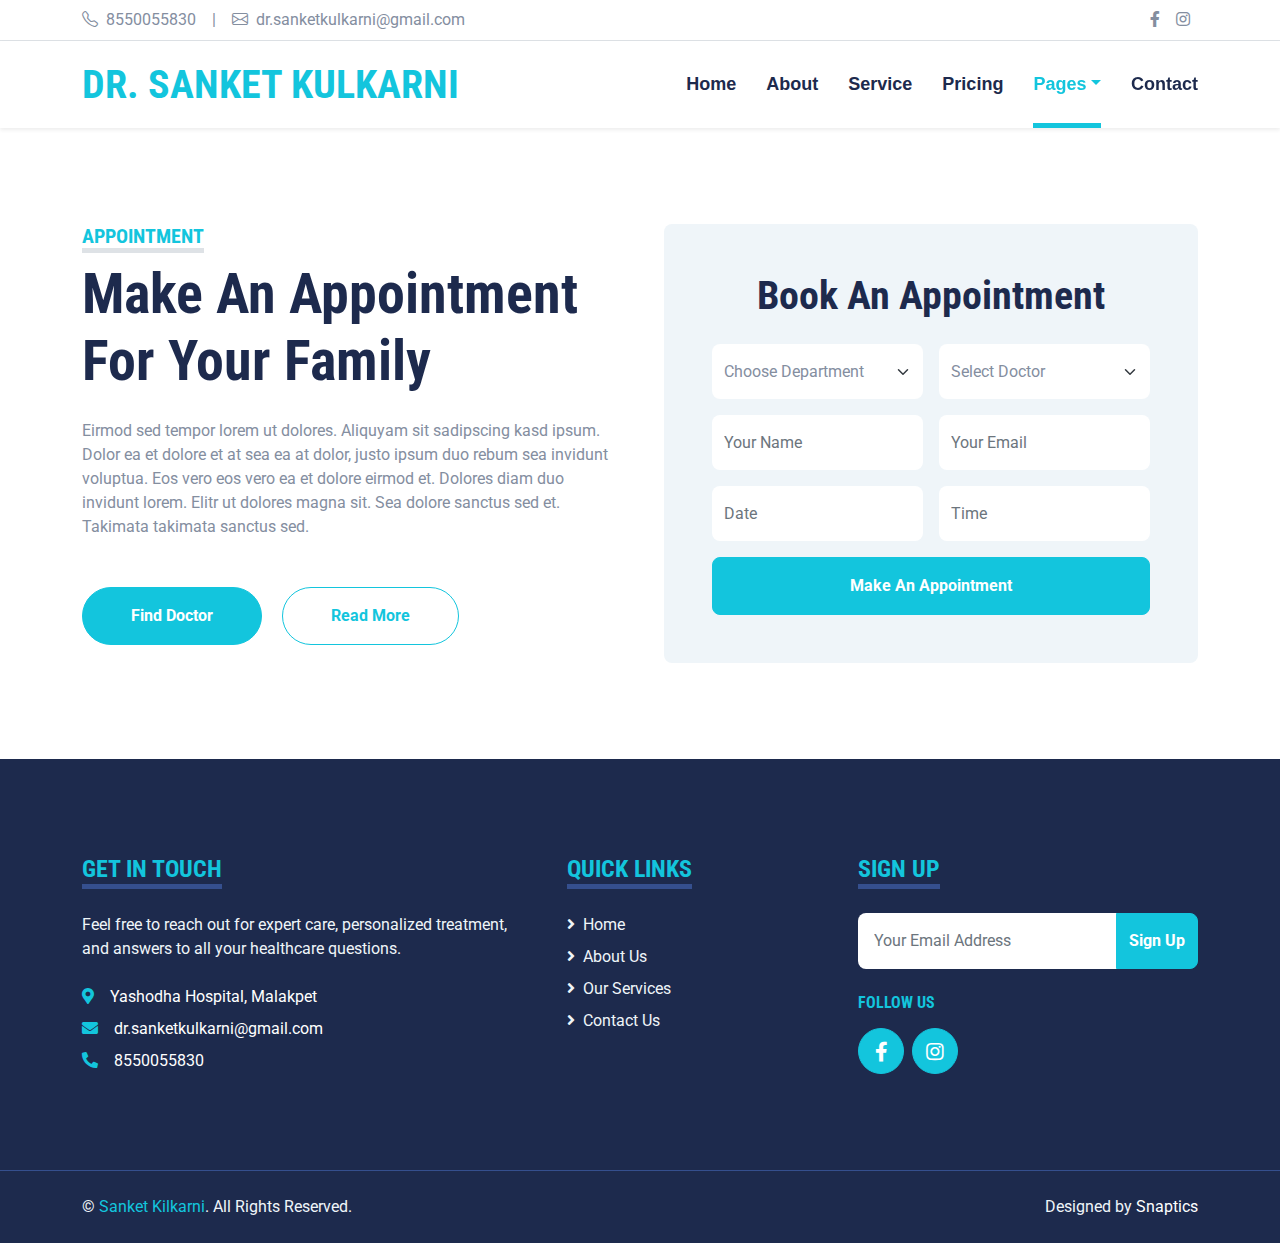
<file: appointment.html>
<!DOCTYPE html>
<html lang="en">

<head>
    <meta charset="utf-8">
    <title>Dr. Sanket Kulkarni</title>
    <meta content="width=device-width, initial-scale=1.0" name="viewport">
    <meta content="Free HTML Templates" name="keywords">
    <meta content="Free HTML Templates" name="description">

    <!-- Favicon -->
    <link href="img/favicon.ico" rel="icon">

    <!-- Google Web Fonts -->
    <link rel="preconnect" href="https://fonts.gstatic.com">
    <link href="https://fonts.googleapis.com/css2?family=Roboto+Condensed:wght@400;700&family=Roboto:wght@400;700&display=swap" rel="stylesheet">  

    <!-- Icon Font Stylesheet -->
    <link href="https://cdnjs.cloudflare.com/ajax/libs/font-awesome/5.15.0/css/all.min.css" rel="stylesheet">
    <link href="https://cdn.jsdelivr.net/npm/bootstrap-icons@1.4.1/font/bootstrap-icons.css" rel="stylesheet">

    <!-- Libraries Stylesheet -->
    <link href="lib/owlcarousel/assets/owl.carousel.min.css" rel="stylesheet">
    <link href="lib/tempusdominus/css/tempusdominus-bootstrap-4.min.css" rel="stylesheet" />

    <!-- Customized Bootstrap Stylesheet -->
    <link href="css/bootstrap.min.css" rel="stylesheet">

    <!-- Template Stylesheet -->
    <link href="css/style.css" rel="stylesheet">
</head>

<body>
    <!-- Topbar Start -->
    <div class="container-fluid py-2 border-bottom d-none d-lg-block">
        <div class="container">
            <div class="row">
                <div class="col-md-6 text-center text-lg-start mb-2 mb-lg-0">
                    <div class="d-inline-flex align-items-center">
                                                <a class="text-decoration-none text-body pe-3" href="tel:8550055830"><i class="bi bi-telephone me-2"></i>8550055830</a>

                        <span class="text-body">|</span>
                                                <a class="text-decoration-none text-body px-3" href="mailto:dr.sanketkulkarni@gmail.com"><i class="bi bi-envelope me-2"></i>dr.sanketkulkarni@gmail.com</a>

                    </div>
                </div>
                <div class="col-md-6 text-center text-lg-end">
                    <div class="d-inline-flex align-items-center">
                        <a class="text-body px-2" target="_blank" href="https://www.facebook.com/profile.php?id=61571043311545">
                            <i class="fab fa-facebook-f"></i>
                        </a>
                        <a class="text-body px-2" target="_blank" href="https://www.instagram.com/the_docterrific/">
                            <i class="fab fa-instagram"></i>
                        </a>
                    </div>
                </div>
            </div>
        </div>
    </div>
    <!-- Topbar End -->


    <!-- Navbar Start -->
    <div class="container-fluid sticky-top bg-white shadow-sm mb-5">
        <div class="container">
            <nav class="navbar navbar-expand-lg bg-white navbar-light py-3 py-lg-0">
                <a href="index.html" class="navbar-brand">
                    <h1 class="m-0 text-uppercase text-primary  MainHeading-Home">Dr. Sanket Kulkarni</h1>
                </a>
                <button class="navbar-toggler" type="button" data-bs-toggle="collapse" data-bs-target="#navbarCollapse">
                    <span class="navbar-toggler-icon"></span>
                </button>
                <div class="collapse navbar-collapse" id="navbarCollapse">
                    <div class="navbar-nav ms-auto py-0">
                        <a href="index.html" class="nav-item nav-link">Home</a>
                        <a href="about.html" class="nav-item nav-link">About</a>
                        <a href="service.html" class="nav-item nav-link">Service</a>
                        <a href="price.html" class="nav-item nav-link">Pricing</a>
                        <div class="nav-item dropdown">
                            <a href="#" class="nav-link dropdown-toggle active" data-bs-toggle="dropdown">Pages</a>
                            <div class="dropdown-menu m-0">
                                <a href="blog.html" class="dropdown-item">Blog Grid</a>
                                <a href="detail.html" class="dropdown-item">Blog Detail</a>
                                <a href="team.html" class="dropdown-item">The Team</a>
                                <a href="testimonial.html" class="dropdown-item">Testimonial</a>
                                <a href="appointment.html" class="dropdown-item active">Appointment</a>
                                <a href="search.html" class="dropdown-item">Search</a>
                            </div>
                        </div>
                        <a href="contact.html" class="nav-item nav-link">Contact</a>
                    </div>
                </div>
            </nav>
        </div>
    </div>
    <!-- Navbar End -->


    <!-- Appointment Start -->
    <div class="container-fluid py-5">
        <div class="container">
            <div class="row gx-5">
                <div class="col-lg-6 mb-5 mb-lg-0">
                    <div class="mb-4">
                        <h5 class="d-inline-block text-primary text-uppercase border-bottom border-5">Appointment</h5>
                        <h1 class="display-4">Make An Appointment For Your Family</h1>
                    </div>
                    <p class="mb-5">Eirmod sed tempor lorem ut dolores. Aliquyam sit sadipscing kasd ipsum. Dolor ea et dolore et at sea ea at dolor, justo ipsum duo rebum sea invidunt voluptua. Eos vero eos vero ea et dolore eirmod et. Dolores diam duo invidunt lorem. Elitr ut dolores magna sit. Sea dolore sanctus sed et. Takimata takimata sanctus sed.</p>
                    <a class="btn btn-primary rounded-pill py-3 px-5 me-3" href="">Find Doctor</a>
                    <a class="btn btn-outline-primary rounded-pill py-3 px-5" href="">Read More</a>
                </div>
                <div class="col-lg-6">
                    <div class="bg-light text-center rounded p-5">
                        <h1 class="mb-4">Book An Appointment</h1>
                        <form>
                            <div class="row g-3">
                                <div class="col-12 col-sm-6">
                                    <select class="form-select bg-white border-0" style="height: 55px;">
                                        <option selected>Choose Department</option>
                                        <option value="1">Department 1</option>
                                        <option value="2">Department 2</option>
                                        <option value="3">Department 3</option>
                                    </select>
                                </div>
                                <div class="col-12 col-sm-6">
                                    <select class="form-select bg-white border-0" style="height: 55px;">
                                        <option selected>Select Doctor</option>
                                        <option value="1">Doctor 1</option>
                                        <option value="2">Doctor 2</option>
                                        <option value="3">Doctor 3</option>
                                    </select>
                                </div>
                                <div class="col-12 col-sm-6">
                                    <input type="text" class="form-control bg-white border-0" placeholder="Your Name" style="height: 55px;">
                                </div>
                                <div class="col-12 col-sm-6">
                                    <input type="email" class="form-control bg-white border-0" placeholder="Your Email" style="height: 55px;">
                                </div>
                                <div class="col-12 col-sm-6">
                                    <div class="date" id="date" data-target-input="nearest">
                                        <input type="text"
                                            class="form-control bg-white border-0 datetimepicker-input"
                                            placeholder="Date" data-target="#date" data-toggle="datetimepicker" style="height: 55px;">
                                    </div>
                                </div>
                                <div class="col-12 col-sm-6">
                                    <div class="time" id="time" data-target-input="nearest">
                                        <input type="text"
                                            class="form-control bg-white border-0 datetimepicker-input"
                                            placeholder="Time" data-target="#time" data-toggle="datetimepicker" style="height: 55px;">
                                    </div>
                                </div>
                                <div class="col-12">
                                    <button class="btn btn-primary w-100 py-3" type="submit">Make An Appointment</button>
                                </div>
                            </div>
                        </form>
                    </div>
                </div>
            </div>
        </div>
    </div>
    <!-- Appointment End -->


    <!-- Footer Start -->
    <div class="container-fluid bg-dark text-light mt-5 py-5">
        <div class="container py-5">
            <div class="row g-5">
                <div class="col-lg-5 col-md-6">
                    <h4 class="d-inline-block text-primary text-uppercase border-bottom border-5 border-secondary mb-4">Get In Touch</h4>
                    <p class="mb-4">Feel free to reach out for expert care, personalized treatment, and answers to all your healthcare questions.</p>
                    <p class="mb-2"><i class="fa fa-map-marker-alt text-primary me-3"></i><a class="text-white" target="_blank" href="https://maps.app.goo.gl/EsFr4TZ4GvbYJ7xV9">Yashodha Hospital, Malakpet</a> </p>
                                        <p class="mb-2"><i class="fa fa-envelope text-primary me-3"></i><a class="text-white" href="mailto:dr.sanketkulkarni@gmail.com">dr.sanketkulkarni@gmail.com</a></p>

                                        <p class="mb-0"><i class="fa fa-phone-alt text-primary me-3"></i><a class="text-white" href="tel:8550055830">8550055830</a> </p>

                </div>
                                <div class="col-lg-3 col-md-6">
                    <h4 class="d-inline-block text-primary text-uppercase border-bottom border-5 border-secondary mb-4">Quick Links</h4>
                    <div class="d-flex flex-column justify-content-start">
                        <a class="text-light mb-2" href="index.html"><i class="fa fa-angle-right me-2"></i>Home</a>
                        <a class="text-light mb-2" href="about.html"><i class="fa fa-angle-right me-2"></i>About Us</a>
                        <a class="text-light mb-2" href="service.html"><i class="fa fa-angle-right me-2"></i>Our
                            Services</a>
                        <a class="text-light" href="contact.html"><i class="fa fa-angle-right me-2"></i>Contact Us</a>
                    </div>
                </div>
                <!-- <div class="col-lg-3 col-md-6">
                    <h4 class="d-inline-block text-primary text-uppercase border-bottom border-5 border-secondary mb-4">Popular Links</h4>
                    <div class="d-flex flex-column justify-content-start">
                        <a class="text-light mb-2" href="#"><i class="fa fa-angle-right me-2"></i>Home</a>
                        <a class="text-light mb-2" href="#"><i class="fa fa-angle-right me-2"></i>About Us</a>
                        <a class="text-light mb-2" href="#"><i class="fa fa-angle-right me-2"></i>Our Services</a>
                        <a class="text-light mb-2" href="#"><i class="fa fa-angle-right me-2"></i>Meet The Team</a>
                        <a class="text-light mb-2" href="#"><i class="fa fa-angle-right me-2"></i>Latest Blog</a>
                        <a class="text-light" href="#"><i class="fa fa-angle-right me-2"></i>Contact Us</a>
                    </div>
                </div> -->
                <div class="col-lg-4 col-md-6">
                                        <h4 class="d-inline-block text-primary text-uppercase border-bottom border-5 border-secondary mb-4">Sign Up</h4>

                    <form action="">
                        <div class="input-group">
                            <input type="text" class="form-control p-3 border-0" placeholder="Your Email Address">
                            <button class="btn btn-primary">Sign Up</button>
                        </div>
                    </form>
                    <h6 class="text-primary text-uppercase mt-4 mb-3">Follow Us</h6>
                                      <div class="d-flex">
                        <a class="btn btn-lg btn-primary btn-lg-square rounded-circle me-2" target="_blank"
                            href="https://www.facebook.com/people/Dr-Sanket-Kulkarni-Neuro-Vascular-IR/61571043311545/"><i
                                class="fab fa-facebook-f"></i></a>
                        <a class="btn btn-lg btn-primary btn-lg-square rounded-circle" target="_blank"
                            href="https://www.instagram.com/the_docterrific/"><i class="fab fa-instagram"></i></a>

                    </div>
                </div>
            </div>
        </div>
    </div>
    <div class="container-fluid bg-dark text-light border-top border-secondary py-4">
        <div class="container">
            <div class="row g-5">
                <div class="col-md-6 text-center text-md-start">
                    <p class="mb-md-0">&copy; <a class="text-primary" href="#">Sanket Kilkarni</a>. All Rights Reserved.</p>
                </div>
                 <div class="col-md-6 text-center text-md-end">
                    <p class="mb-0">Designed by <a class="text-white" href="https://snaptics.agency/">Snaptics</a></p>
                </div>
            </div>
        </div>
    </div>


    <!-- Back to Top -->
    <a href="#" class="btn btn-lg btn-primary btn-lg-square back-to-top"><i class="bi bi-arrow-up"></i></a>


    <!-- JavaScript Libraries -->
    <script src="https://code.jquery.com/jquery-3.4.1.min.js"></script>
    <script src="https://cdn.jsdelivr.net/npm/bootstrap@5.0.0/dist/js/bootstrap.bundle.min.js"></script>
    <script src="lib/easing/easing.min.js"></script>
    <script src="lib/waypoints/waypoints.min.js"></script>
    <script src="lib/owlcarousel/owl.carousel.min.js"></script>
    <script src="lib/tempusdominus/js/moment.min.js"></script>
    <script src="lib/tempusdominus/js/moment-timezone.min.js"></script>
    <script src="lib/tempusdominus/js/tempusdominus-bootstrap-4.min.js"></script>

    <!-- Template Javascript -->
    <script src="js/main.js"></script>
</body>

</html>
</file>
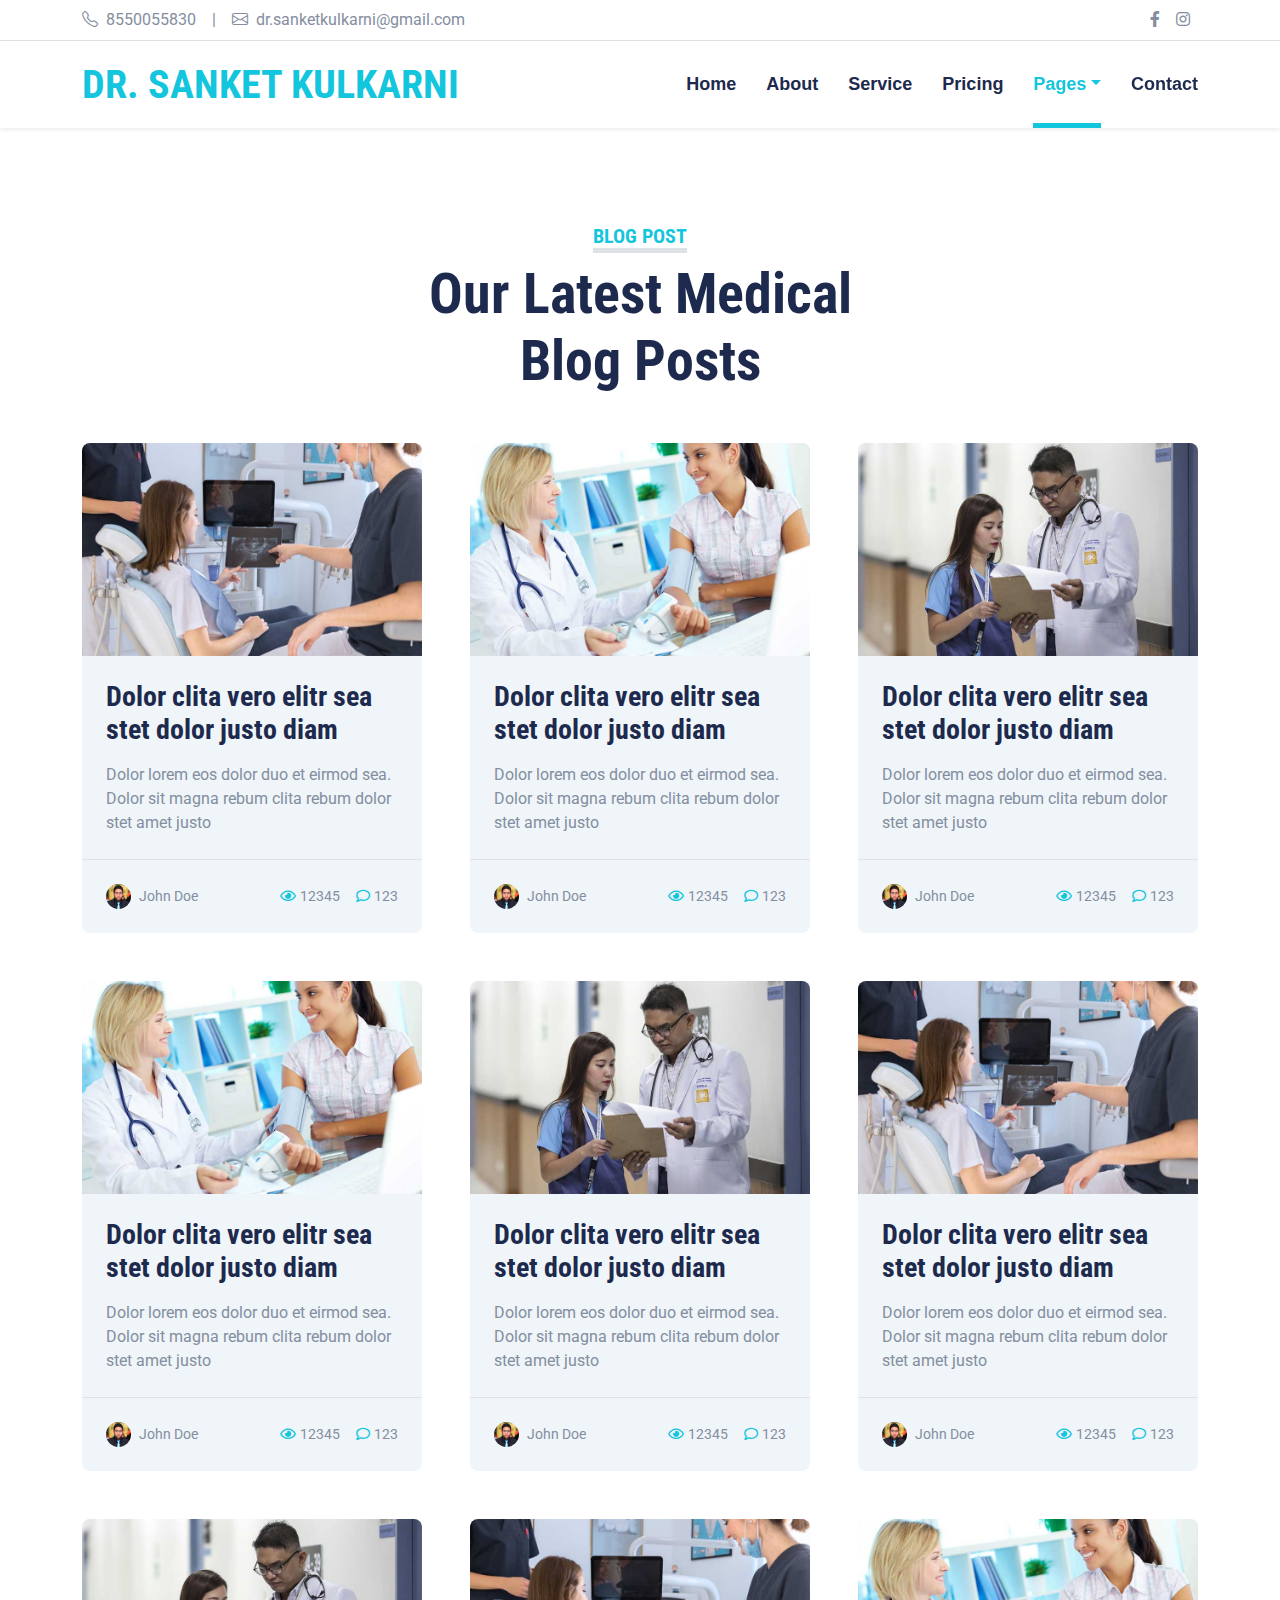
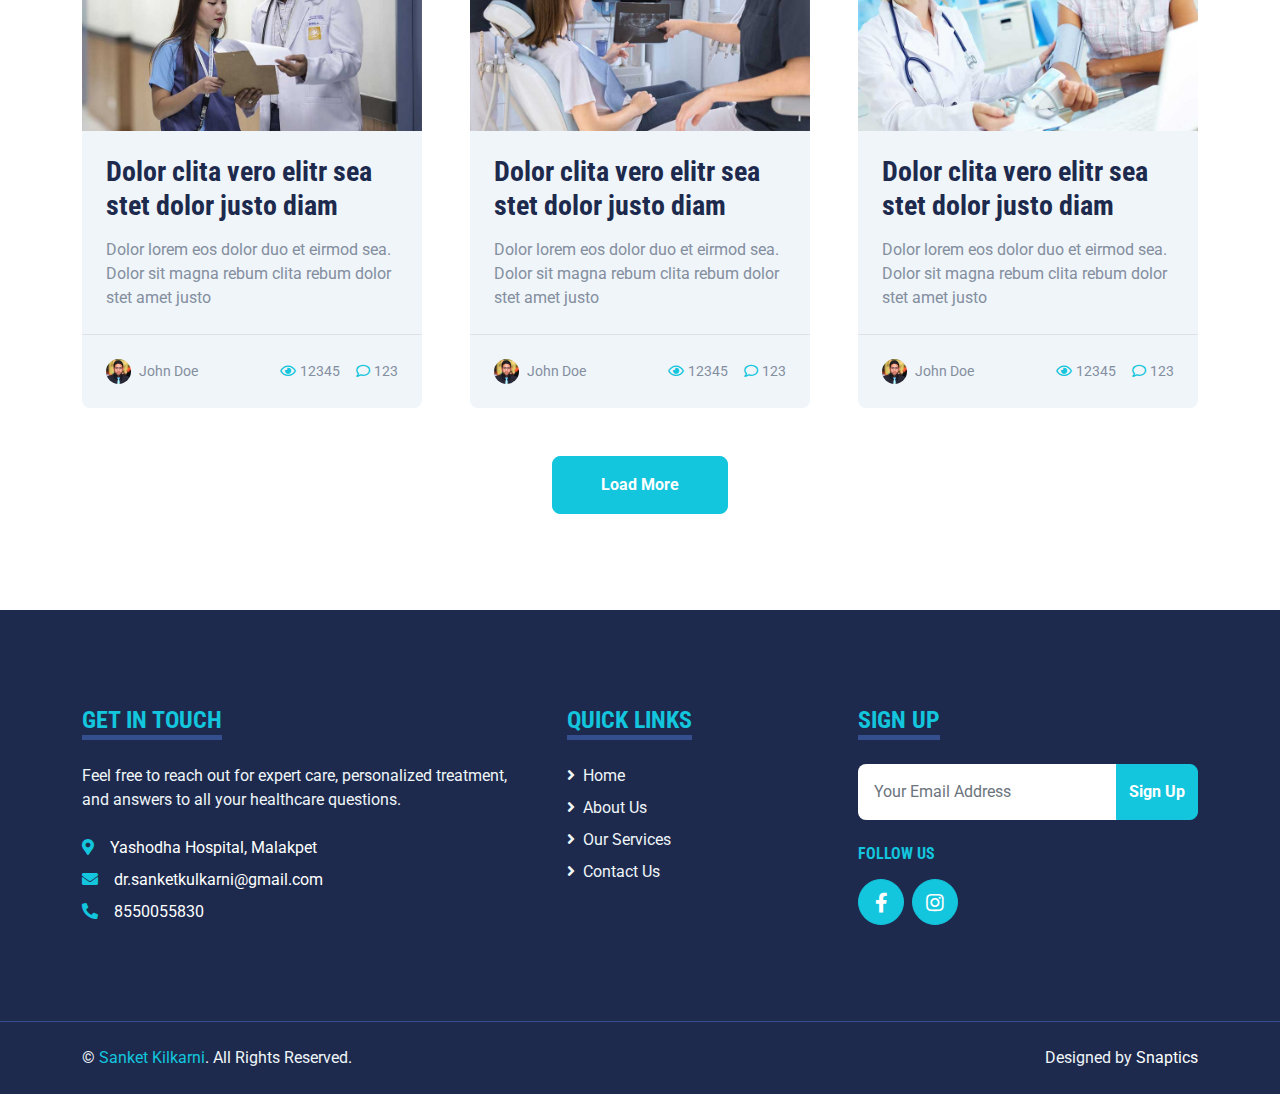
<file: blog.html>
<!DOCTYPE html>
<html lang="en">

<head>
    <meta charset="utf-8">
    <title>Dr. Sanket Kulkarni</title>
    <meta content="width=device-width, initial-scale=1.0" name="viewport">
    <meta content="Free HTML Templates" name="keywords">
    <meta content="Free HTML Templates" name="description">

    <!-- Favicon -->
    <link href="img/favicon.ico" rel="icon">

    <!-- Google Web Fonts -->
    <link rel="preconnect" href="https://fonts.gstatic.com">
    <link href="https://fonts.googleapis.com/css2?family=Roboto+Condensed:wght@400;700&family=Roboto:wght@400;700&display=swap" rel="stylesheet">  

    <!-- Icon Font Stylesheet -->
    <link href="https://cdnjs.cloudflare.com/ajax/libs/font-awesome/5.15.0/css/all.min.css" rel="stylesheet">
    <link href="https://cdn.jsdelivr.net/npm/bootstrap-icons@1.4.1/font/bootstrap-icons.css" rel="stylesheet">

    <!-- Libraries Stylesheet -->
    <link href="lib/owlcarousel/assets/owl.carousel.min.css" rel="stylesheet">
    <link href="lib/tempusdominus/css/tempusdominus-bootstrap-4.min.css" rel="stylesheet" />

    <!-- Customized Bootstrap Stylesheet -->
    <link href="css/bootstrap.min.css" rel="stylesheet">

    <!-- Template Stylesheet -->
    <link href="css/style.css" rel="stylesheet">
</head>

<body>
    <!-- Topbar Start -->
    <div class="container-fluid py-2 border-bottom d-none d-lg-block">
        <div class="container">
            <div class="row">
                <div class="col-md-6 text-center text-lg-start mb-2 mb-lg-0">
                    <div class="d-inline-flex align-items-center">
                                                <a class="text-decoration-none text-body pe-3" href="tel:8550055830"><i class="bi bi-telephone me-2"></i>8550055830</a>

                        <span class="text-body">|</span>
                                                <a class="text-decoration-none text-body px-3" href="mailto:dr.sanketkulkarni@gmail.com"><i class="bi bi-envelope me-2"></i>dr.sanketkulkarni@gmail.com</a>

                    </div>
                </div>
                <div class="col-md-6 text-center text-lg-end">
                    <div class="d-inline-flex align-items-center">
                        <a class="text-body px-2" target="_blank" href="https://www.facebook.com/profile.php?id=61571043311545">
                            <i class="fab fa-facebook-f"></i>
                        </a>
                        <a class="text-body px-2" target="_blank" href="https://www.instagram.com/the_docterrific/">
                            <i class="fab fa-instagram"></i>
                        </a>
                    </div>
                </div>
            </div>
        </div>
    </div>
    <!-- Topbar End -->


    <!-- Navbar Start -->
    <div class="container-fluid sticky-top bg-white shadow-sm mb-5">
        <div class="container">
            <nav class="navbar navbar-expand-lg bg-white navbar-light py-3 py-lg-0">
                <a href="index.html" class="navbar-brand">
                    <h1 class="m-0 text-uppercase text-primary  MainHeading-Home">Dr. Sanket Kulkarni</h1>
                </a>
                <button class="navbar-toggler" type="button" data-bs-toggle="collapse" data-bs-target="#navbarCollapse">
                    <span class="navbar-toggler-icon"></span>
                </button>
                <div class="collapse navbar-collapse" id="navbarCollapse">
                    <div class="navbar-nav ms-auto py-0">
                        <a href="index.html" class="nav-item nav-link">Home</a>
                        <a href="about.html" class="nav-item nav-link">About</a>
                        <a href="service.html" class="nav-item nav-link">Service</a>
                        <a href="price.html" class="nav-item nav-link">Pricing</a>
                        <div class="nav-item dropdown">
                            <a href="#" class="nav-link dropdown-toggle active" data-bs-toggle="dropdown">Pages</a>
                            <div class="dropdown-menu m-0">
                                <a href="blog.html" class="dropdown-item active">Blog Grid</a>
                                <a href="detail.html" class="dropdown-item">Blog Detail</a>
                                <a href="team.html" class="dropdown-item">The Team</a>
                                <a href="testimonial.html" class="dropdown-item">Testimonial</a>
                                <a href="appointment.html" class="dropdown-item">Appointment</a>
                                <a href="search.html" class="dropdown-item">Search</a>
                            </div>
                        </div>
                        <a href="contact.html" class="nav-item nav-link">Contact</a>
                    </div>
                </div>
            </nav>
        </div>
    </div>
    <!-- Navbar End -->


    <!-- Blog Start -->
    <div class="container-fluid py-5">
        <div class="container">
            <div class="text-center mx-auto mb-5" style="max-width: 500px;">
                <h5 class="d-inline-block text-primary text-uppercase border-bottom border-5">Blog Post</h5>
                <h1 class="display-4">Our Latest Medical Blog Posts</h1>
            </div>
            <div class="row g-5">
                <div class="col-xl-4 col-lg-6">
                    <div class="bg-light rounded overflow-hidden">
                        <img class="img-fluid w-100" src="img/blog-1.jpg" alt="">
                        <div class="p-4">
                            <a class="h3 d-block mb-3" href="">Dolor clita vero elitr sea stet dolor justo  diam</a>
                            <p class="m-0">Dolor lorem eos dolor duo et eirmod sea. Dolor sit magna
                                rebum clita rebum dolor stet amet justo</p>
                        </div>
                        <div class="d-flex justify-content-between border-top p-4">
                            <div class="d-flex align-items-center">
                                <img class="rounded-circle me-2" src="img/user.jpg" width="25" height="25" alt="">
                                <small>John Doe</small>
                            </div>
                            <div class="d-flex align-items-center">
                                <small class="ms-3"><i class="far fa-eye text-primary me-1"></i>12345</small>
                                <small class="ms-3"><i class="far fa-comment text-primary me-1"></i>123</small>
                            </div>
                        </div>
                    </div>
                </div>
                <div class="col-xl-4 col-lg-6">
                    <div class="bg-light rounded overflow-hidden">
                        <img class="img-fluid w-100" src="img/blog-2.jpg" alt="">
                        <div class="p-4">
                            <a class="h3 d-block mb-3" href="">Dolor clita vero elitr sea stet dolor justo  diam</a>
                            <p class="m-0">Dolor lorem eos dolor duo et eirmod sea. Dolor sit magna
                                rebum clita rebum dolor stet amet justo</p>
                        </div>
                        <div class="d-flex justify-content-between border-top p-4">
                            <div class="d-flex align-items-center">
                                <img class="rounded-circle me-2" src="img/user.jpg" width="25" height="25" alt="">
                                <small>John Doe</small>
                            </div>
                            <div class="d-flex align-items-center">
                                <small class="ms-3"><i class="far fa-eye text-primary me-1"></i>12345</small>
                                <small class="ms-3"><i class="far fa-comment text-primary me-1"></i>123</small>
                            </div>
                        </div>
                    </div>
                </div>
                <div class="col-xl-4 col-lg-6">
                    <div class="bg-light rounded overflow-hidden">
                        <img class="img-fluid w-100" src="img/blog-3.jpg" alt="">
                        <div class="p-4">
                            <a class="h3 d-block mb-3" href="">Dolor clita vero elitr sea stet dolor justo  diam</a>
                            <p class="m-0">Dolor lorem eos dolor duo et eirmod sea. Dolor sit magna
                                rebum clita rebum dolor stet amet justo</p>
                        </div>
                        <div class="d-flex justify-content-between border-top p-4">
                            <div class="d-flex align-items-center">
                                <img class="rounded-circle me-2" src="img/user.jpg" width="25" height="25" alt="">
                                <small>John Doe</small>
                            </div>
                            <div class="d-flex align-items-center">
                                <small class="ms-3"><i class="far fa-eye text-primary me-1"></i>12345</small>
                                <small class="ms-3"><i class="far fa-comment text-primary me-1"></i>123</small>
                            </div>
                        </div>
                    </div>
                </div>
                <div class="col-xl-4 col-lg-6">
                    <div class="bg-light rounded overflow-hidden">
                        <img class="img-fluid w-100" src="img/blog-2.jpg" alt="">
                        <div class="p-4">
                            <a class="h3 d-block mb-3" href="">Dolor clita vero elitr sea stet dolor justo  diam</a>
                            <p class="m-0">Dolor lorem eos dolor duo et eirmod sea. Dolor sit magna
                                rebum clita rebum dolor stet amet justo</p>
                        </div>
                        <div class="d-flex justify-content-between border-top p-4">
                            <div class="d-flex align-items-center">
                                <img class="rounded-circle me-2" src="img/user.jpg" width="25" height="25" alt="">
                                <small>John Doe</small>
                            </div>
                            <div class="d-flex align-items-center">
                                <small class="ms-3"><i class="far fa-eye text-primary me-1"></i>12345</small>
                                <small class="ms-3"><i class="far fa-comment text-primary me-1"></i>123</small>
                            </div>
                        </div>
                    </div>
                </div>
                <div class="col-xl-4 col-lg-6">
                    <div class="bg-light rounded overflow-hidden">
                        <img class="img-fluid w-100" src="img/blog-3.jpg" alt="">
                        <div class="p-4">
                            <a class="h3 d-block mb-3" href="">Dolor clita vero elitr sea stet dolor justo  diam</a>
                            <p class="m-0">Dolor lorem eos dolor duo et eirmod sea. Dolor sit magna
                                rebum clita rebum dolor stet amet justo</p>
                        </div>
                        <div class="d-flex justify-content-between border-top p-4">
                            <div class="d-flex align-items-center">
                                <img class="rounded-circle me-2" src="img/user.jpg" width="25" height="25" alt="">
                                <small>John Doe</small>
                            </div>
                            <div class="d-flex align-items-center">
                                <small class="ms-3"><i class="far fa-eye text-primary me-1"></i>12345</small>
                                <small class="ms-3"><i class="far fa-comment text-primary me-1"></i>123</small>
                            </div>
                        </div>
                    </div>
                </div>
                <div class="col-xl-4 col-lg-6">
                    <div class="bg-light rounded overflow-hidden">
                        <img class="img-fluid w-100" src="img/blog-1.jpg" alt="">
                        <div class="p-4">
                            <a class="h3 d-block mb-3" href="">Dolor clita vero elitr sea stet dolor justo  diam</a>
                            <p class="m-0">Dolor lorem eos dolor duo et eirmod sea. Dolor sit magna
                                rebum clita rebum dolor stet amet justo</p>
                        </div>
                        <div class="d-flex justify-content-between border-top p-4">
                            <div class="d-flex align-items-center">
                                <img class="rounded-circle me-2" src="img/user.jpg" width="25" height="25" alt="">
                                <small>John Doe</small>
                            </div>
                            <div class="d-flex align-items-center">
                                <small class="ms-3"><i class="far fa-eye text-primary me-1"></i>12345</small>
                                <small class="ms-3"><i class="far fa-comment text-primary me-1"></i>123</small>
                            </div>
                        </div>
                    </div>
                </div>
                <div class="col-xl-4 col-lg-6">
                    <div class="bg-light rounded overflow-hidden">
                        <img class="img-fluid w-100" src="img/blog-3.jpg" alt="">
                        <div class="p-4">
                            <a class="h3 d-block mb-3" href="">Dolor clita vero elitr sea stet dolor justo  diam</a>
                            <p class="m-0">Dolor lorem eos dolor duo et eirmod sea. Dolor sit magna
                                rebum clita rebum dolor stet amet justo</p>
                        </div>
                        <div class="d-flex justify-content-between border-top p-4">
                            <div class="d-flex align-items-center">
                                <img class="rounded-circle me-2" src="img/user.jpg" width="25" height="25" alt="">
                                <small>John Doe</small>
                            </div>
                            <div class="d-flex align-items-center">
                                <small class="ms-3"><i class="far fa-eye text-primary me-1"></i>12345</small>
                                <small class="ms-3"><i class="far fa-comment text-primary me-1"></i>123</small>
                            </div>
                        </div>
                    </div>
                </div>
                <div class="col-xl-4 col-lg-6">
                    <div class="bg-light rounded overflow-hidden">
                        <img class="img-fluid w-100" src="img/blog-1.jpg" alt="">
                        <div class="p-4">
                            <a class="h3 d-block mb-3" href="">Dolor clita vero elitr sea stet dolor justo  diam</a>
                            <p class="m-0">Dolor lorem eos dolor duo et eirmod sea. Dolor sit magna
                                rebum clita rebum dolor stet amet justo</p>
                        </div>
                        <div class="d-flex justify-content-between border-top p-4">
                            <div class="d-flex align-items-center">
                                <img class="rounded-circle me-2" src="img/user.jpg" width="25" height="25" alt="">
                                <small>John Doe</small>
                            </div>
                            <div class="d-flex align-items-center">
                                <small class="ms-3"><i class="far fa-eye text-primary me-1"></i>12345</small>
                                <small class="ms-3"><i class="far fa-comment text-primary me-1"></i>123</small>
                            </div>
                        </div>
                    </div>
                </div>
                <div class="col-xl-4 col-lg-6">
                    <div class="bg-light rounded overflow-hidden">
                        <img class="img-fluid w-100" src="img/blog-2.jpg" alt="">
                        <div class="p-4">
                            <a class="h3 d-block mb-3" href="">Dolor clita vero elitr sea stet dolor justo  diam</a>
                            <p class="m-0">Dolor lorem eos dolor duo et eirmod sea. Dolor sit magna
                                rebum clita rebum dolor stet amet justo</p>
                        </div>
                        <div class="d-flex justify-content-between border-top p-4">
                            <div class="d-flex align-items-center">
                                <img class="rounded-circle me-2" src="img/user.jpg" width="25" height="25" alt="">
                                <small>John Doe</small>
                            </div>
                            <div class="d-flex align-items-center">
                                <small class="ms-3"><i class="far fa-eye text-primary me-1"></i>12345</small>
                                <small class="ms-3"><i class="far fa-comment text-primary me-1"></i>123</small>
                            </div>
                        </div>
                    </div>
                </div>
                <div class="col-12 text-center">
                    <button class="btn btn-primary py-3 px-5">Load More</button>
                </div>
            </div>
        </div>
    </div>
    <!-- Blog End -->
    

    <!-- Footer Start -->
    <div class="container-fluid bg-dark text-light mt-5 py-5">
        <div class="container py-5">
            <div class="row g-5">
                <div class="col-lg-5 col-md-6">
                    <h4 class="d-inline-block text-primary text-uppercase border-bottom border-5 border-secondary mb-4">Get In Touch</h4>
                    <p class="mb-4">Feel free to reach out for expert care, personalized treatment, and answers to all your healthcare questions.</p>
                    <p class="mb-2"><i class="fa fa-map-marker-alt text-primary me-3"></i><a class="text-white" target="_blank" href="https://maps.app.goo.gl/EsFr4TZ4GvbYJ7xV9">Yashodha Hospital, Malakpet</a> </p>
                                        <p class="mb-2"><i class="fa fa-envelope text-primary me-3"></i><a class="text-white" href="mailto:dr.sanketkulkarni@gmail.com">dr.sanketkulkarni@gmail.com</a></p>

                                        <p class="mb-0"><i class="fa fa-phone-alt text-primary me-3"></i><a class="text-white" href="tel:8550055830">8550055830</a> </p>

                </div>
                                <div class="col-lg-3 col-md-6">
                    <h4 class="d-inline-block text-primary text-uppercase border-bottom border-5 border-secondary mb-4">Quick Links</h4>
                    <div class="d-flex flex-column justify-content-start">
                        <a class="text-light mb-2" href="index.html"><i class="fa fa-angle-right me-2"></i>Home</a>
                        <a class="text-light mb-2" href="about.html"><i class="fa fa-angle-right me-2"></i>About Us</a>
                        <a class="text-light mb-2" href="service.html"><i class="fa fa-angle-right me-2"></i>Our
                            Services</a>
                        <a class="text-light" href="contact.html"><i class="fa fa-angle-right me-2"></i>Contact Us</a>
                    </div>
                </div>
                <!-- <div class="col-lg-3 col-md-6">
                    <h4 class="d-inline-block text-primary text-uppercase border-bottom border-5 border-secondary mb-4">Popular Links</h4>
                    <div class="d-flex flex-column justify-content-start">
                        <a class="text-light mb-2" href="#"><i class="fa fa-angle-right me-2"></i>Home</a>
                        <a class="text-light mb-2" href="#"><i class="fa fa-angle-right me-2"></i>About Us</a>
                        <a class="text-light mb-2" href="#"><i class="fa fa-angle-right me-2"></i>Our Services</a>
                        <a class="text-light mb-2" href="#"><i class="fa fa-angle-right me-2"></i>Meet The Team</a>
                        <a class="text-light mb-2" href="#"><i class="fa fa-angle-right me-2"></i>Latest Blog</a>
                        <a class="text-light" href="#"><i class="fa fa-angle-right me-2"></i>Contact Us</a>
                    </div>
                </div> -->
                <div class="col-lg-4 col-md-6">
                                        <h4 class="d-inline-block text-primary text-uppercase border-bottom border-5 border-secondary mb-4">Sign Up</h4>

                    <form action="">
                        <div class="input-group">
                            <input type="text" class="form-control p-3 border-0" placeholder="Your Email Address">
                            <button class="btn btn-primary">Sign Up</button>
                        </div>
                    </form>
                    <h6 class="text-primary text-uppercase mt-4 mb-3">Follow Us</h6>
                                      <div class="d-flex">
                        <a class="btn btn-lg btn-primary btn-lg-square rounded-circle me-2" target="_blank"
                            href="https://www.facebook.com/people/Dr-Sanket-Kulkarni-Neuro-Vascular-IR/61571043311545/"><i
                                class="fab fa-facebook-f"></i></a>
                        <a class="btn btn-lg btn-primary btn-lg-square rounded-circle" target="_blank"
                            href="https://www.instagram.com/the_docterrific/"><i class="fab fa-instagram"></i></a>

                    </div>
                </div>
            </div>
        </div>
    </div>
    <div class="container-fluid bg-dark text-light border-top border-secondary py-4">
        <div class="container">
            <div class="row g-5">
                <div class="col-md-6 text-center text-md-start">
                    <p class="mb-md-0">&copy; <a class="text-primary" href="#">Sanket Kilkarni</a>. All Rights Reserved.</p>
                </div>
                 <div class="col-md-6 text-center text-md-end">
                    <p class="mb-0">Designed by <a class="text-white" href="https://snaptics.agency/">Snaptics</a></p>
                </div>
            </div>
        </div>
    </div>


    <!-- Back to Top -->
    <a href="#" class="btn btn-lg btn-primary btn-lg-square back-to-top"><i class="bi bi-arrow-up"></i></a>


    <!-- JavaScript Libraries -->
    <script src="https://code.jquery.com/jquery-3.4.1.min.js"></script>
    <script src="https://cdn.jsdelivr.net/npm/bootstrap@5.0.0/dist/js/bootstrap.bundle.min.js"></script>
    <script src="lib/easing/easing.min.js"></script>
    <script src="lib/waypoints/waypoints.min.js"></script>
    <script src="lib/owlcarousel/owl.carousel.min.js"></script>
    <script src="lib/tempusdominus/js/moment.min.js"></script>
    <script src="lib/tempusdominus/js/moment-timezone.min.js"></script>
    <script src="lib/tempusdominus/js/tempusdominus-bootstrap-4.min.js"></script>

    <!-- Template Javascript -->
    <script src="js/main.js"></script>
</body>

</html>
</file>
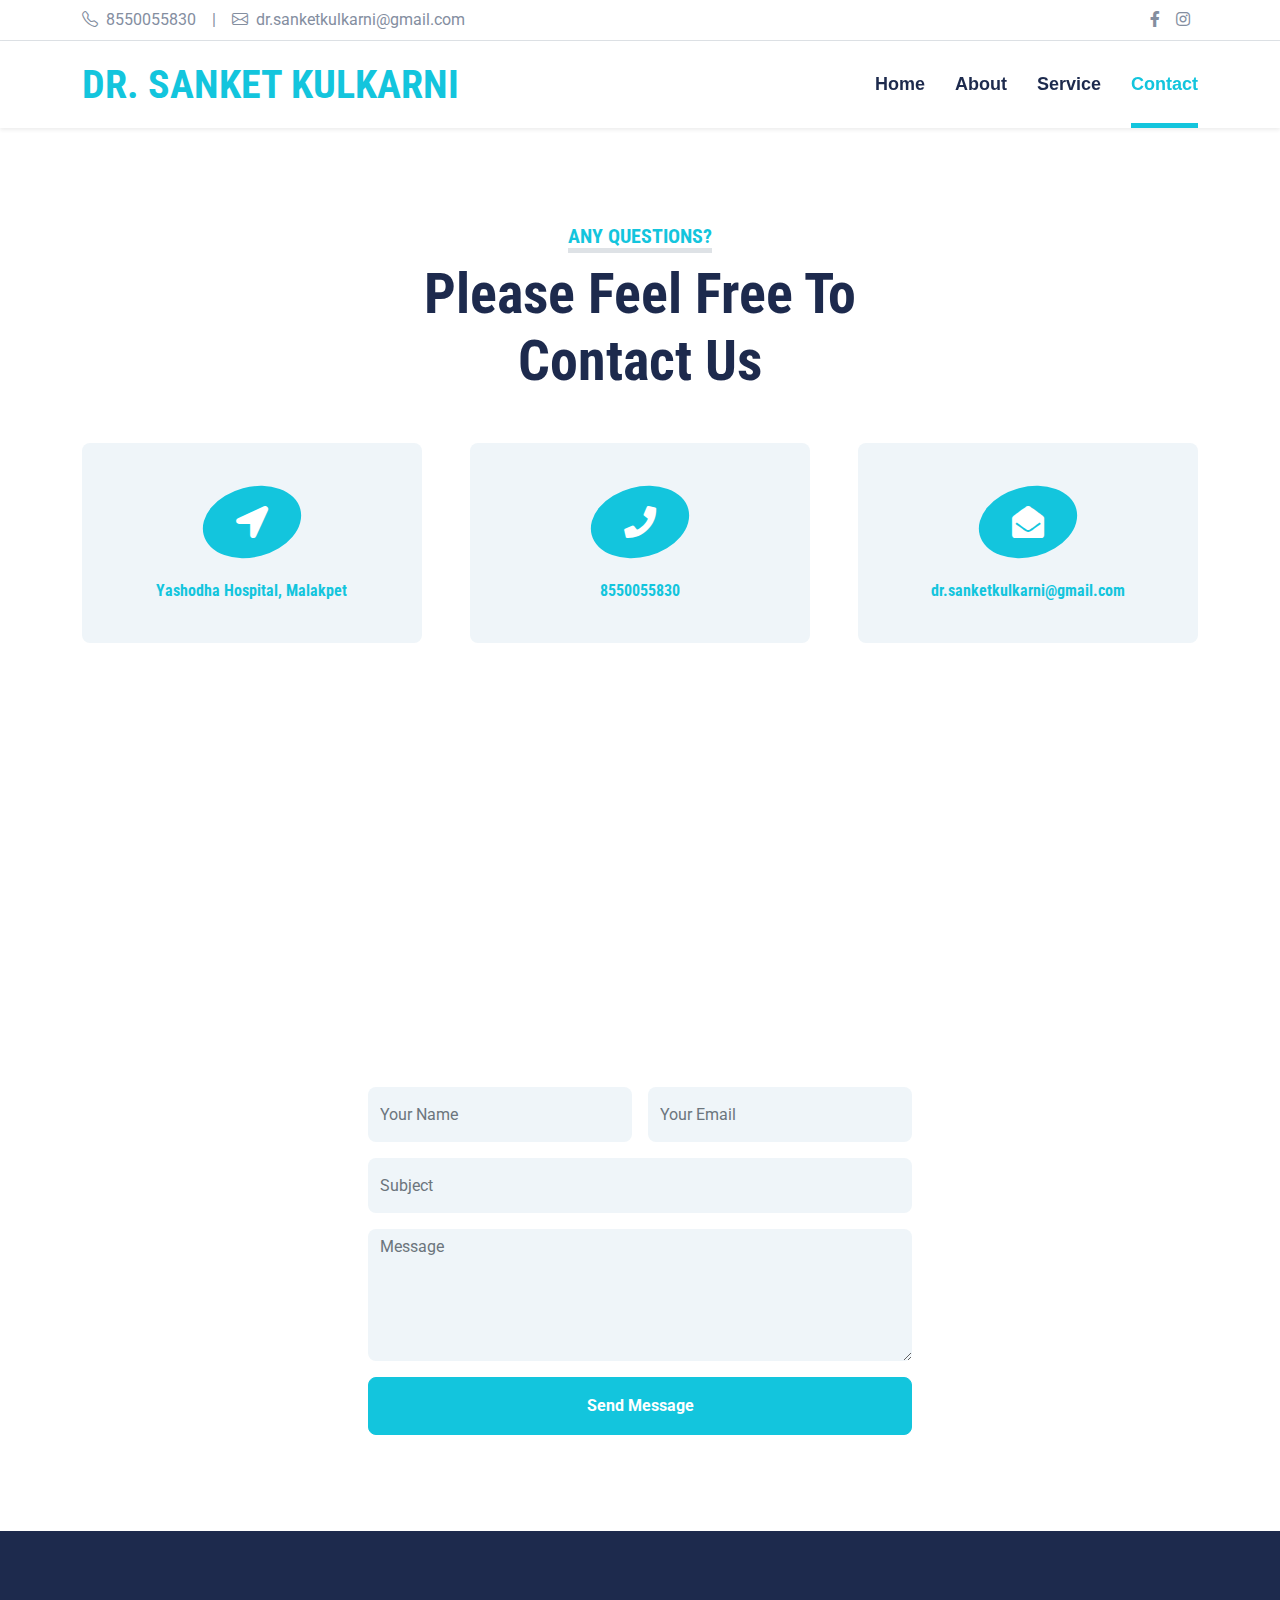
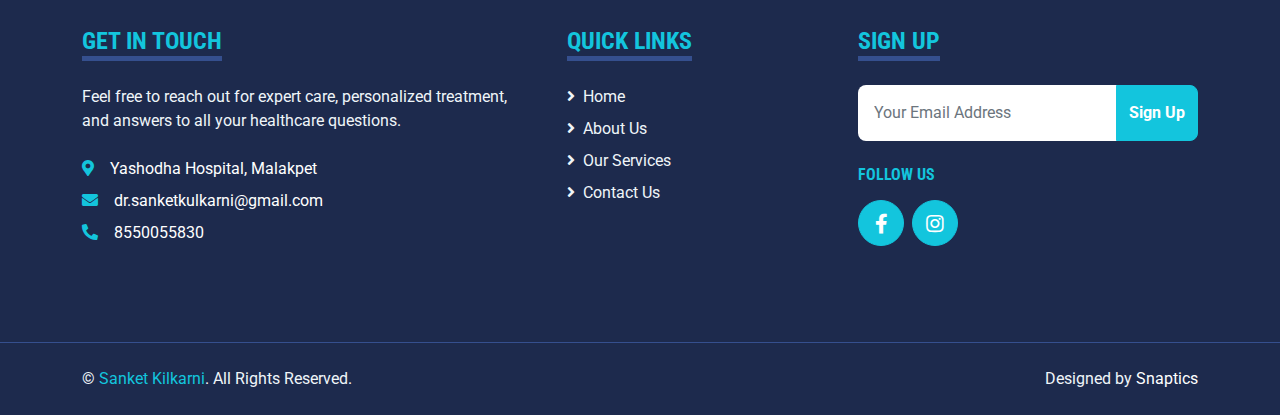
<file: contact.html>
<!DOCTYPE html>
<html lang="en">

<head>
    <meta charset="utf-8">
    <title>Dr. Sanket Kulkarni</title>
    <meta content="width=device-width, initial-scale=1.0" name="viewport">
    <meta content="Free HTML Templates" name="keywords">
    <meta content="Free HTML Templates" name="description">

    <!-- Favicon -->
    <link href="img/favicon.ico" rel="icon">

    <!-- Google Web Fonts -->
    <link rel="preconnect" href="https://fonts.gstatic.com">
    <link href="https://fonts.googleapis.com/css2?family=Roboto+Condensed:wght@400;700&family=Roboto:wght@400;700&display=swap" rel="stylesheet">  

    <!-- Icon Font Stylesheet -->
    <link href="https://cdnjs.cloudflare.com/ajax/libs/font-awesome/5.15.0/css/all.min.css" rel="stylesheet">
    <link href="https://cdn.jsdelivr.net/npm/bootstrap-icons@1.4.1/font/bootstrap-icons.css" rel="stylesheet">

    <!-- Libraries Stylesheet -->
    <link href="lib/owlcarousel/assets/owl.carousel.min.css" rel="stylesheet">
    <link href="lib/tempusdominus/css/tempusdominus-bootstrap-4.min.css" rel="stylesheet" />

    <!-- Customized Bootstrap Stylesheet -->
    <link href="css/bootstrap.min.css" rel="stylesheet">

    <!-- Template Stylesheet -->
    <link href="css/style.css" rel="stylesheet">
</head>

<body>
    <!-- Topbar Start -->
    <div class="container-fluid py-2 border-bottom d-none d-lg-block">
        <div class="container">
            <div class="row">
                <div class="col-md-6 text-center text-lg-start mb-2 mb-lg-0">
                    <div class="d-inline-flex align-items-center">
                                                <a class="text-decoration-none text-body pe-3" href="tel:8550055830"><i class="bi bi-telephone me-2"></i>8550055830</a>

                        <span class="text-body">|</span>
                                                <a class="text-decoration-none text-body px-3" href="mailto:dr.sanketkulkarni@gmail.com"><i class="bi bi-envelope me-2"></i>dr.sanketkulkarni@gmail.com</a>

                    </div>
                </div>
                <div class="col-md-6 text-center text-lg-end">
                    <div class="d-inline-flex align-items-center">
                        <a class="text-body px-2" target="_blank" href="https://www.facebook.com/profile.php?id=61571043311545">
                            <i class="fab fa-facebook-f"></i>
                        </a>
                        <a class="text-body px-2" target="_blank" href="https://www.instagram.com/the_docterrific/">
                            <i class="fab fa-instagram"></i>
                        </a>
                    </div>
                </div>
            </div>
        </div>
    </div>
    <!-- Topbar End -->


    <!-- Navbar Start -->
    <div class="container-fluid sticky-top bg-white shadow-sm mb-5">
        <div class="container">
            <nav class="navbar navbar-expand-lg bg-white navbar-light py-3 py-lg-0">
                <a href="index.html" class="navbar-brand">
                    <h1 class="m-0 text-uppercase text-primary  MainHeading-Home">Dr. Sanket Kulkarni</h1>
                </a>
                <button class="navbar-toggler" type="button" data-bs-toggle="collapse" data-bs-target="#navbarCollapse">
                    <span class="navbar-toggler-icon"></span>
                </button>
                <div class="collapse navbar-collapse" id="navbarCollapse">
                    <div class="navbar-nav ms-auto py-0">
                        <a href="index.html" class="nav-item nav-link">Home</a>
                        <a href="about.html" class="nav-item nav-link">About</a>
                        <a href="service.html" class="nav-item nav-link">Service</a>
                        <!-- <a href="price.html" class="nav-item nav-link">Pricing</a>
                        <div class="nav-item dropdown">
                            <a href="#" class="nav-link dropdown-toggle" data-bs-toggle="dropdown">Pages</a>
                            <div class="dropdown-menu m-0">
                                <a href="blog.html" class="dropdown-item">Blog Grid</a>
                                <a href="detail.html" class="dropdown-item">Blog Detail</a>
                                <a href="team.html" class="dropdown-item">The Team</a>
                                <a href="testimonial.html" class="dropdown-item">Testimonial</a>
                                <a href="appointment.html" class="dropdown-item">Appointment</a>
                                <a href="search.html" class="dropdown-item">Search</a>
                            </div>
                        </div> -->
                        <a href="contact.html" class="nav-item nav-link active">Contact</a>
                    </div>
                </div>
            </nav>
        </div>
    </div>
    <!-- Navbar End -->


    <!-- Contact Start -->
    <div class="container-fluid pt-5">
        <div class="container">
            <div class="text-center mx-auto mb-5" style="max-width: 500px;">
                <h5 class="d-inline-block text-primary text-uppercase border-bottom border-5">Any Questions?</h5>
                <h1 class="display-4">Please Feel Free To Contact Us</h1>
            </div>
            <div class="row g-5 mb-5">
                <div class="col-lg-4">
                    <div class="bg-light rounded d-flex flex-column align-items-center justify-content-center text-center" style="height: 200px;">
                        <div class="d-flex align-items-center justify-content-center bg-primary rounded-circle mb-4" style="width: 100px; height: 70px; transform: rotate(-15deg);">
                            <i class="fa fa-2x fa-location-arrow text-white" style="transform: rotate(15deg);"></i>
                        </div>
                        <h6 class="mb-0"><a target="_blank" href="https://maps.app.goo.gl/EsFr4TZ4GvbYJ7xV9">Yashodha Hospital, Malakpet</a></h6>
                    </div>
                </div>
                <div class="col-lg-4">
                    <div class="bg-light rounded d-flex flex-column align-items-center justify-content-center text-center" style="height: 200px;">
                        <div class="d-flex align-items-center justify-content-center bg-primary rounded-circle mb-4" style="width: 100px; height: 70px; transform: rotate(-15deg);">
                            <i class="fa fa-2x fa-phone text-white" style="transform: rotate(15deg);"></i>
                        </div>
                        <h6 class="mb-0"><a target="_blank" href="tel:8550055830">8550055830</a> </h6>
                    </div>
                </div>
                <div class="col-lg-4">
                    <div class="bg-light rounded d-flex flex-column align-items-center justify-content-center text-center" style="height: 200px;">
                        <div class="d-flex align-items-center justify-content-center bg-primary rounded-circle mb-4" style="width: 100px; height: 70px; transform: rotate(-15deg);">
                            <i class="fa fa-2x fa-envelope-open text-white" style="transform: rotate(15deg);"></i>
                        </div>
                        <h6 class="mb-0"><a target="_blank" href="mailto:dr.sanketkulkarni@gmail.com">dr.sanketkulkarni@gmail.com</a></h6>
                    </div>
                </div>
            </div>
            <div class="row" id="map">
                <div class="col-12" style="height: 500px;">
                    <div class="position-relative h-100">
                     
                            <iframe class="position-relative w-100 h-100" src="https://www.google.com/maps/embed?pb=!1m17!1m12!1m3!1d3807.7761756895698!2d78.49986109999999!3d17.3745!2m3!1f0!2f0!3f0!3m2!1i1024!2i768!4f13.1!3m2!1m1!2zMTfCsDIyJzI4LjIiTiA3OMKwMjknNTkuNSJF!5e0!3m2!1sen!2sin!4v1736743895785!5m2!1sen!2sin"  frameborder="0" style="border:0;" allowfullscreen="" aria-hidden="false"
                            tabindex="0" loading="lazy"></iframe>
                    </div>
                </div>
            </div>
            <div class="row justify-content-center position-relative" style="margin-top: -200px; z-index: 1;">
                <div class="col-lg-8">
                    <div class="bg-white rounded p-5 m-5 mb-0">
                        <form>
                            <div class="row g-3">
                                <div class="col-12 col-sm-6">
                                    <input type="text" class="form-control bg-light border-0" placeholder="Your Name" style="height: 55px;">
                                </div>
                                <div class="col-12 col-sm-6">
                                    <input type="email" class="form-control bg-light border-0" placeholder="Your Email" style="height: 55px;">
                                </div>
                                <div class="col-12">
                                    <input type="text" class="form-control bg-light border-0" placeholder="Subject" style="height: 55px;">
                                </div>
                                <div class="col-12">
                                    <textarea class="form-control bg-light border-0" rows="5" placeholder="Message"></textarea>
                                </div>
                                <div class="col-12">
                                    <button class="btn btn-primary w-100 py-3" type="submit">Send Message</button>
                                </div>
                            </div>
                        </form>
                    </div>
                </div>
            </div>
        </div>
    </div>
    <!-- Contact End -->


    <!-- Footer Start -->
    <div class="container-fluid bg-dark text-light mt-5 py-5">
        <div class="container py-5">
            <div class="row g-5">
                <div class="col-lg-5 col-md-6">
                    <h4 class="d-inline-block text-primary text-uppercase border-bottom border-5 border-secondary mb-4">Get In Touch</h4>
                    <p class="mb-4">Feel free to reach out for expert care, personalized treatment, and answers to all your healthcare questions.</p>
                    <p class="mb-2"><i class="fa fa-map-marker-alt text-primary me-3"></i><a class="text-white" target="_blank" href="https://maps.app.goo.gl/EsFr4TZ4GvbYJ7xV9">Yashodha Hospital, Malakpet</a> </p>
                                        <p class="mb-2"><i class="fa fa-envelope text-primary me-3"></i><a class="text-white" href="mailto:dr.sanketkulkarni@gmail.com">dr.sanketkulkarni@gmail.com</a></p>

                                        <p class="mb-0"><i class="fa fa-phone-alt text-primary me-3"></i><a class="text-white" href="tel:8550055830">8550055830</a> </p>

                </div>
                                <div class="col-lg-3 col-md-6">
                    <h4 class="d-inline-block text-primary text-uppercase border-bottom border-5 border-secondary mb-4">Quick Links</h4>
                    <div class="d-flex flex-column justify-content-start">
                        <a class="text-light mb-2" href="index.html"><i class="fa fa-angle-right me-2"></i>Home</a>
                        <a class="text-light mb-2" href="about.html"><i class="fa fa-angle-right me-2"></i>About Us</a>
                        <a class="text-light mb-2" href="service.html"><i class="fa fa-angle-right me-2"></i>Our
                            Services</a>
                        <a class="text-light" href="contact.html"><i class="fa fa-angle-right me-2"></i>Contact Us</a>
                    </div>
                </div>
                <!-- <div class="col-lg-3 col-md-6">
                    <h4 class="d-inline-block text-primary text-uppercase border-bottom border-5 border-secondary mb-4">Popular Links</h4>
                    <div class="d-flex flex-column justify-content-start">
                        <a class="text-light mb-2" href="#"><i class="fa fa-angle-right me-2"></i>Home</a>
                        <a class="text-light mb-2" href="#"><i class="fa fa-angle-right me-2"></i>About Us</a>
                        <a class="text-light mb-2" href="#"><i class="fa fa-angle-right me-2"></i>Our Services</a>
                        <a class="text-light mb-2" href="#"><i class="fa fa-angle-right me-2"></i>Meet The Team</a>
                        <a class="text-light mb-2" href="#"><i class="fa fa-angle-right me-2"></i>Latest Blog</a>
                        <a class="text-light" href="#"><i class="fa fa-angle-right me-2"></i>Contact Us</a>
                    </div>
                </div> -->
                <div class="col-lg-4 col-md-6">
                                        <h4 class="d-inline-block text-primary text-uppercase border-bottom border-5 border-secondary mb-4">Sign Up</h4>

                    <form action="">
                        <div class="input-group">
                            <input type="text" class="form-control p-3 border-0" placeholder="Your Email Address">
                            <button class="btn btn-primary">Sign Up</button>
                        </div>
                    </form>
                    <h6 class="text-primary text-uppercase mt-4 mb-3">Follow Us</h6>
                                      <div class="d-flex">
                        <a class="btn btn-lg btn-primary btn-lg-square rounded-circle me-2" target="_blank"
                            href="https://www.facebook.com/people/Dr-Sanket-Kulkarni-Neuro-Vascular-IR/61571043311545/"><i
                                class="fab fa-facebook-f"></i></a>
                        <a class="btn btn-lg btn-primary btn-lg-square rounded-circle" target="_blank"
                            href="https://www.instagram.com/the_docterrific/"><i class="fab fa-instagram"></i></a>

                    </div>
                </div>
            </div>
        </div>
    </div>
    <div class="container-fluid bg-dark text-light border-top border-secondary py-4">
        <div class="container">
            <div class="row g-5">
                <div class="col-md-6 text-center text-md-start">
                    <p class="mb-md-0">&copy; <a class="text-primary" href="#">Sanket Kilkarni</a>. All Rights Reserved.</p>
                </div>
                 <div class="col-md-6 text-center text-md-end">
                    <p class="mb-0">Designed by <a class="text-white" href="https://snaptics.agency/">Snaptics</a></p>
                </div>
            </div>
        </div>
    </div>


    <!-- Back to Top -->
    <a href="#" class="btn btn-lg btn-primary btn-lg-square back-to-top"><i class="bi bi-arrow-up"></i></a>


    <!-- JavaScript Libraries -->
    <script src="https://code.jquery.com/jquery-3.4.1.min.js"></script>
    <script src="https://cdn.jsdelivr.net/npm/bootstrap@5.0.0/dist/js/bootstrap.bundle.min.js"></script>
    <script src="lib/easing/easing.min.js"></script>
    <script src="lib/waypoints/waypoints.min.js"></script>
    <script src="lib/owlcarousel/owl.carousel.min.js"></script>
    <script src="lib/tempusdominus/js/moment.min.js"></script>
    <script src="lib/tempusdominus/js/moment-timezone.min.js"></script>
    <script src="lib/tempusdominus/js/tempusdominus-bootstrap-4.min.js"></script>

    <!-- Template Javascript -->
    <script src="js/main.js"></script>
</body>

</html>
</file>
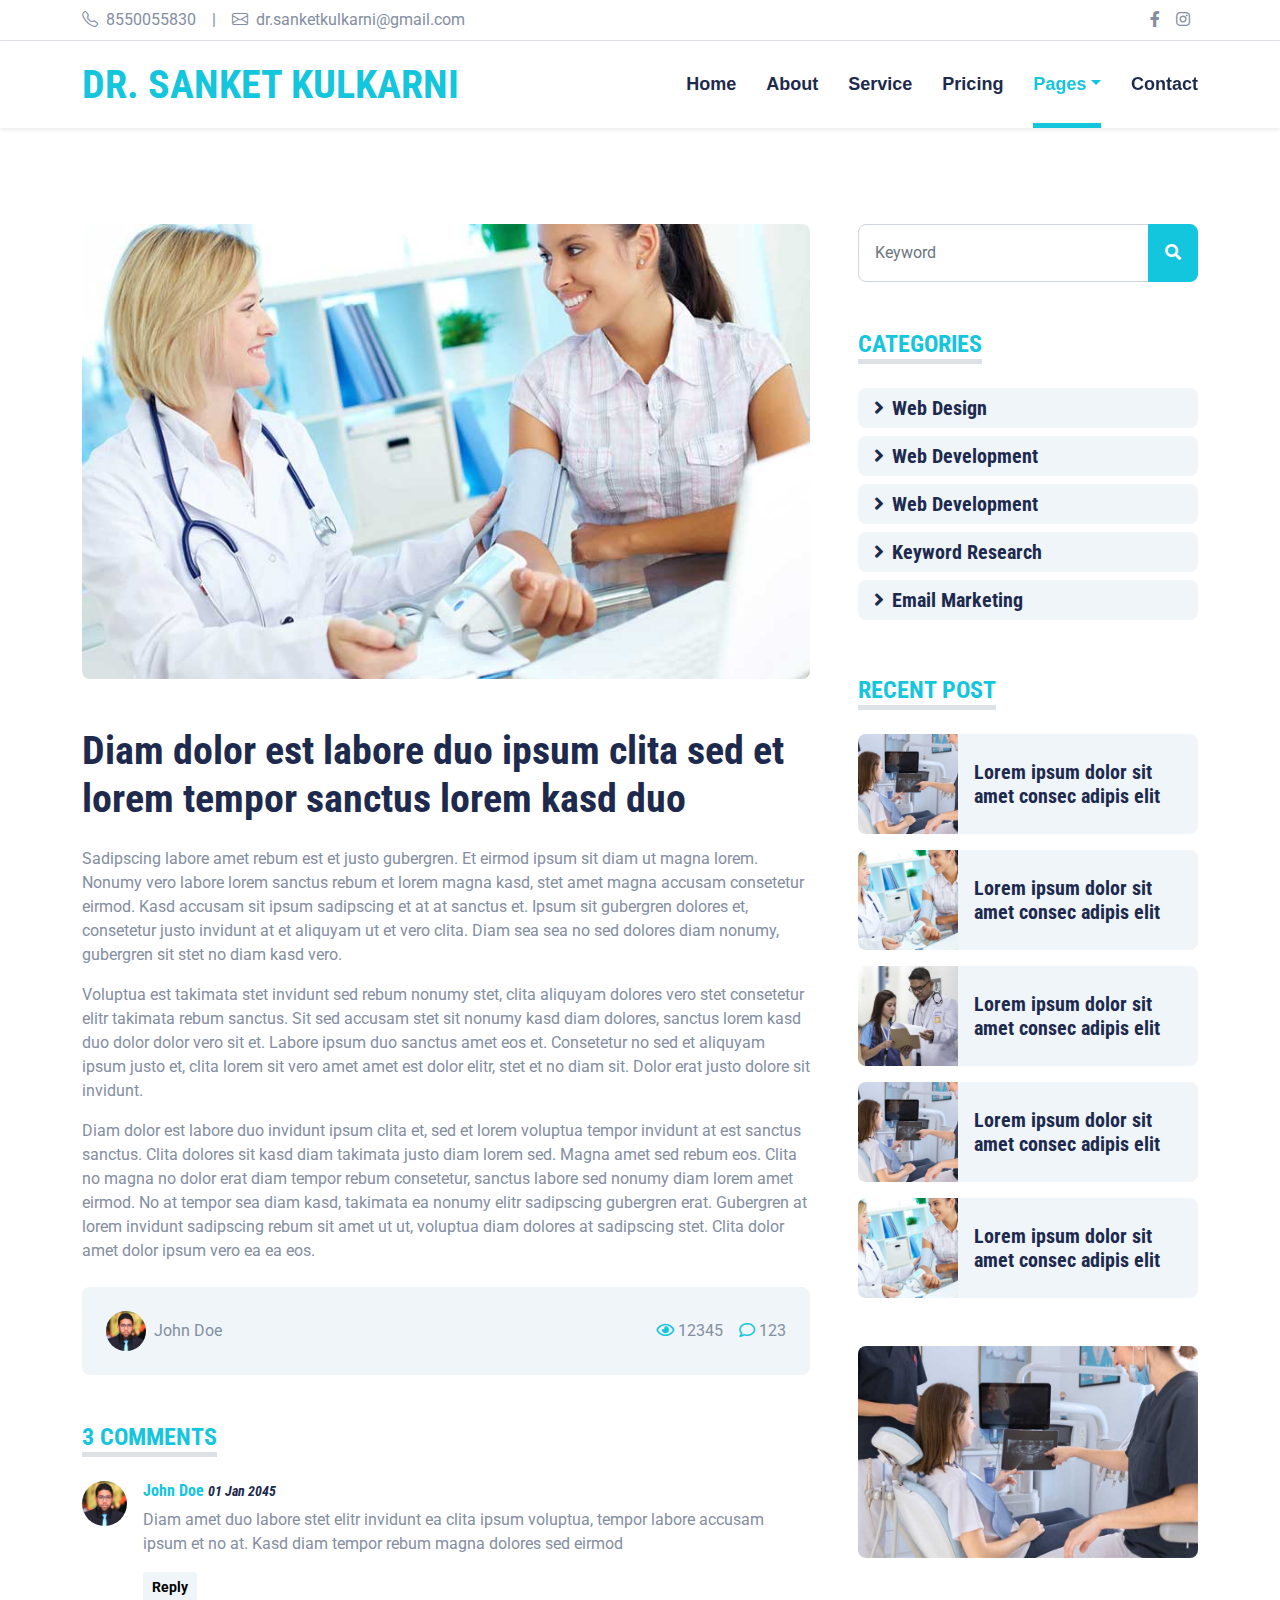
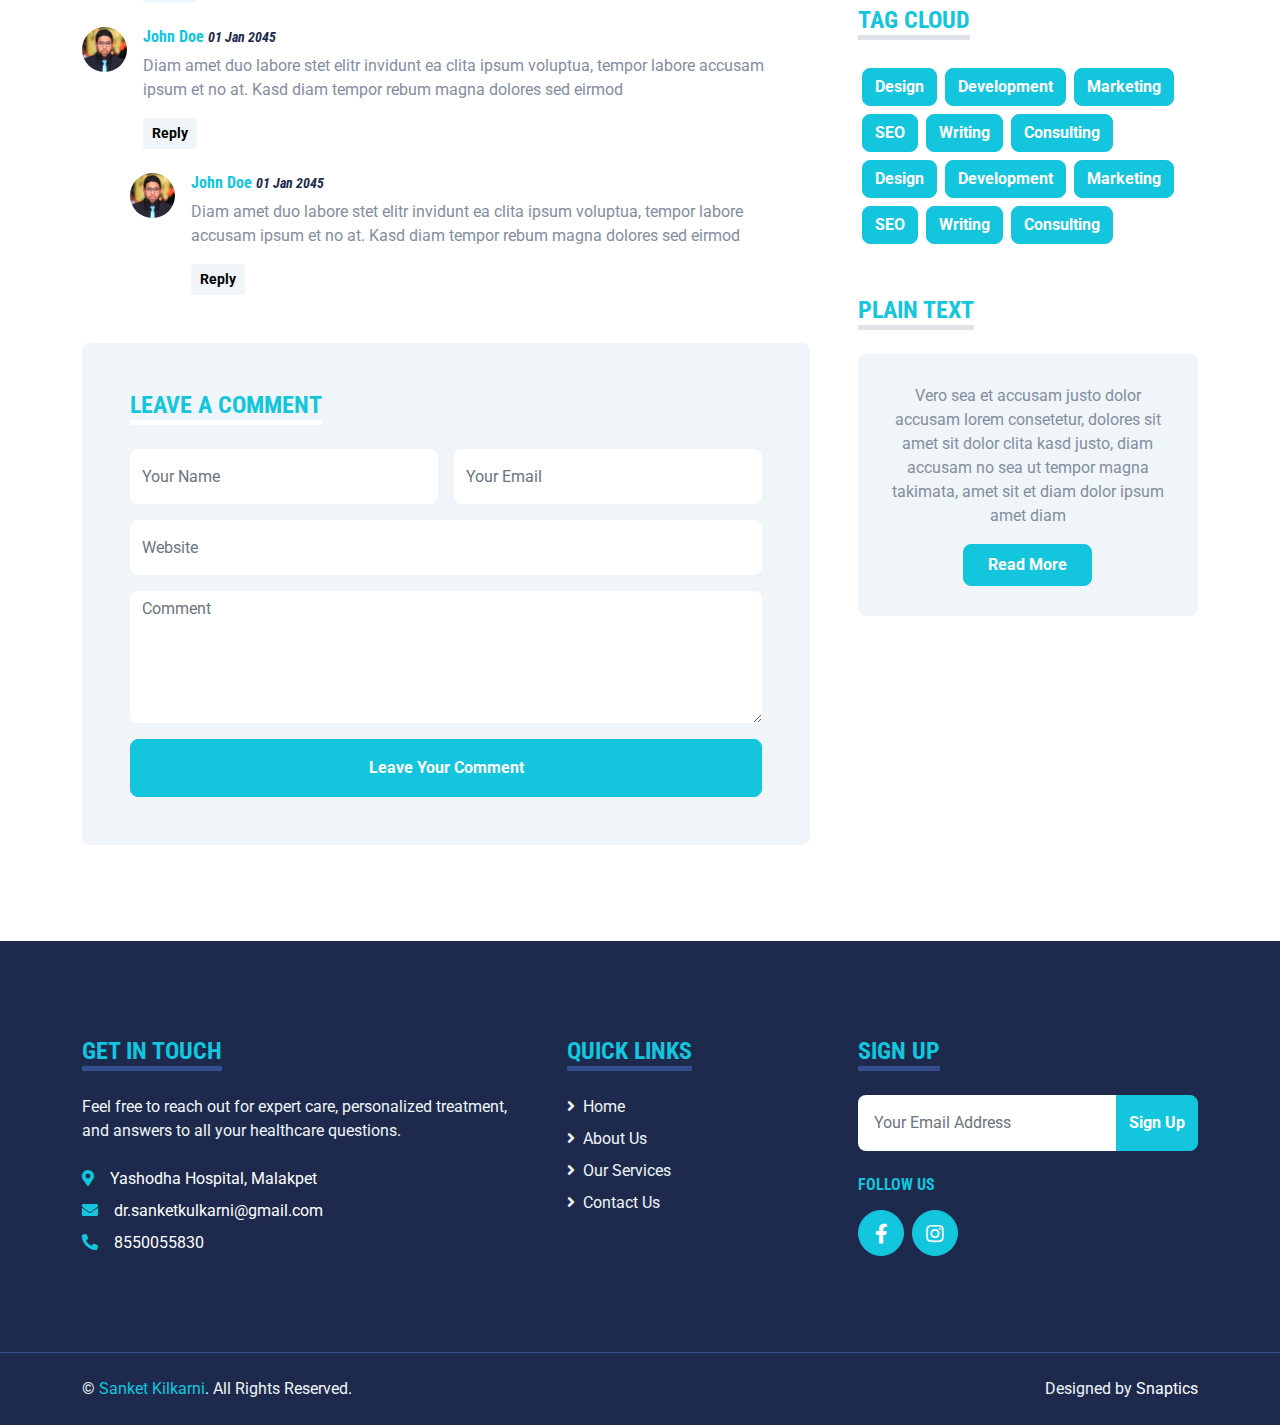
<file: detail.html>
<!DOCTYPE html>
<html lang="en">

<head>
    <meta charset="utf-8">
    <title>Dr. Sanket Kulkarni</title>
    <meta content="width=device-width, initial-scale=1.0" name="viewport">
    <meta content="Free HTML Templates" name="keywords">
    <meta content="Free HTML Templates" name="description">

    <!-- Favicon -->
    <link href="img/favicon.ico" rel="icon">

    <!-- Google Web Fonts -->
    <link rel="preconnect" href="https://fonts.gstatic.com">
    <link href="https://fonts.googleapis.com/css2?family=Roboto+Condensed:wght@400;700&family=Roboto:wght@400;700&display=swap" rel="stylesheet">  

    <!-- Icon Font Stylesheet -->
    <link href="https://cdnjs.cloudflare.com/ajax/libs/font-awesome/5.15.0/css/all.min.css" rel="stylesheet">
    <link href="https://cdn.jsdelivr.net/npm/bootstrap-icons@1.4.1/font/bootstrap-icons.css" rel="stylesheet">

    <!-- Libraries Stylesheet -->
    <link href="lib/owlcarousel/assets/owl.carousel.min.css" rel="stylesheet">
    <link href="lib/tempusdominus/css/tempusdominus-bootstrap-4.min.css" rel="stylesheet" />

    <!-- Customized Bootstrap Stylesheet -->
    <link href="css/bootstrap.min.css" rel="stylesheet">

    <!-- Template Stylesheet -->
    <link href="css/style.css" rel="stylesheet">
</head>

<body>
    <!-- Topbar Start -->
    <div class="container-fluid py-2 border-bottom d-none d-lg-block">
        <div class="container">
            <div class="row">
                <div class="col-md-6 text-center text-lg-start mb-2 mb-lg-0">
                    <div class="d-inline-flex align-items-center">
                                                <a class="text-decoration-none text-body pe-3" href="tel:8550055830"><i class="bi bi-telephone me-2"></i>8550055830</a>

                        <span class="text-body">|</span>
                                                <a class="text-decoration-none text-body px-3" href="mailto:dr.sanketkulkarni@gmail.com"><i class="bi bi-envelope me-2"></i>dr.sanketkulkarni@gmail.com</a>

                    </div>
                </div>
                <div class="col-md-6 text-center text-lg-end">
                    <div class="d-inline-flex align-items-center">
                        <a class="text-body px-2" target="_blank" href="https://www.facebook.com/profile.php?id=61571043311545">
                            <i class="fab fa-facebook-f"></i>
                        </a>
                        <a class="text-body px-2" target="_blank" href="https://www.instagram.com/the_docterrific/">
                            <i class="fab fa-instagram"></i>
                        </a>
                    </div>
                </div>
            </div>
        </div>
    </div>
    <!-- Topbar End -->


    <!-- Navbar Start -->
    <div class="container-fluid sticky-top bg-white shadow-sm mb-5">
        <div class="container">
            <nav class="navbar navbar-expand-lg bg-white navbar-light py-3 py-lg-0">
                <a href="index.html" class="navbar-brand">
                    <h1 class="m-0 text-uppercase text-primary  MainHeading-Home">Dr. Sanket Kulkarni</h1>
                </a>
                <button class="navbar-toggler" type="button" data-bs-toggle="collapse" data-bs-target="#navbarCollapse">
                    <span class="navbar-toggler-icon"></span>
                </button>
                <div class="collapse navbar-collapse" id="navbarCollapse">
                    <div class="navbar-nav ms-auto py-0">
                        <a href="index.html" class="nav-item nav-link">Home</a>
                        <a href="about.html" class="nav-item nav-link">About</a>
                        <a href="service.html" class="nav-item nav-link">Service</a>
                        <a href="price.html" class="nav-item nav-link">Pricing</a>
                        <div class="nav-item dropdown">
                            <a href="#" class="nav-link dropdown-toggle active" data-bs-toggle="dropdown">Pages</a>
                            <div class="dropdown-menu m-0">
                                <a href="blog.html" class="dropdown-item">Blog Grid</a>
                                <a href="detail.html" class="dropdown-item active">Blog Detail</a>
                                <a href="team.html" class="dropdown-item">The Team</a>
                                <a href="testimonial.html" class="dropdown-item">Testimonial</a>
                                <a href="appointment.html" class="dropdown-item">Appointment</a>
                                <a href="search.html" class="dropdown-item">Search</a>
                            </div>
                        </div>
                        <a href="contact.html" class="nav-item nav-link">Contact</a>
                    </div>
                </div>
            </nav>
        </div>
    </div>
    <!-- Navbar End -->


    <!-- Blog Start -->
    <div class="container py-5">
        <div class="row g-5">
            <div class="col-lg-8">
                <!-- Blog Detail Start -->
                <div class="mb-5">
                    <img class="img-fluid w-100 rounded mb-5" src="img/blog-2.jpg" alt="">
                    <h1 class="mb-4">Diam dolor est labore duo ipsum clita sed et lorem tempor sanctus lorem kasd duo</h1>
                    <p>Sadipscing labore amet rebum est et justo gubergren. Et eirmod ipsum sit diam ut
                        magna lorem. Nonumy vero labore lorem sanctus rebum et lorem magna kasd, stet
                        amet magna accusam consetetur eirmod. Kasd accusam sit ipsum sadipscing et at at
                        sanctus et. Ipsum sit gubergren dolores et, consetetur justo invidunt at et
                        aliquyam ut et vero clita. Diam sea sea no sed dolores diam nonumy, gubergren
                        sit stet no diam kasd vero.</p>
                    <p>Voluptua est takimata stet invidunt sed rebum nonumy stet, clita aliquyam dolores
                        vero stet consetetur elitr takimata rebum sanctus. Sit sed accusam stet sit
                        nonumy kasd diam dolores, sanctus lorem kasd duo dolor dolor vero sit et. Labore
                        ipsum duo sanctus amet eos et. Consetetur no sed et aliquyam ipsum justo et,
                        clita lorem sit vero amet amet est dolor elitr, stet et no diam sit. Dolor erat
                        justo dolore sit invidunt.</p>
                    <p>Diam dolor est labore duo invidunt ipsum clita et, sed et lorem voluptua tempor
                        invidunt at est sanctus sanctus. Clita dolores sit kasd diam takimata justo diam
                        lorem sed. Magna amet sed rebum eos. Clita no magna no dolor erat diam tempor
                        rebum consetetur, sanctus labore sed nonumy diam lorem amet eirmod. No at tempor
                        sea diam kasd, takimata ea nonumy elitr sadipscing gubergren erat. Gubergren at
                        lorem invidunt sadipscing rebum sit amet ut ut, voluptua diam dolores at
                        sadipscing stet. Clita dolor amet dolor ipsum vero ea ea eos.</p>
                    <div class="d-flex justify-content-between bg-light rounded p-4 mt-4 mb-4">
                        <div class="d-flex align-items-center">
                            <img class="rounded-circle me-2" src="img/user.jpg" width="40" height="40" alt="">
                            <span>John Doe</span>
                        </div>
                        <div class="d-flex align-items-center">
                            <span class="ms-3"><i class="far fa-eye text-primary me-1"></i>12345</span>
                            <span class="ms-3"><i class="far fa-comment text-primary me-1"></i>123</span>
                        </div>
                    </div>
                </div>
                <!-- Blog Detail End -->

                <!-- Comment List Start -->
                <div class="mb-5">
                    <h4 class="d-inline-block text-primary text-uppercase border-bottom border-5 mb-4">3 Comments</h4>
                    <div class="d-flex mb-4">
                        <img src="img/user.jpg" class="img-fluid rounded-circle" style="width: 45px; height: 45px;">
                        <div class="ps-3">
                            <h6><a href="">John Doe</a> <small><i>01 Jan 2045</i></small></h6>
                            <p>Diam amet duo labore stet elitr invidunt ea clita ipsum voluptua, tempor labore
                                accusam ipsum et no at. Kasd diam tempor rebum magna dolores sed eirmod</p>
                            <button class="btn btn-sm btn-light">Reply</button>
                        </div>
                    </div>
                    <div class="d-flex mb-4">
                        <img src="img/user.jpg" class="img-fluid rounded-circle" style="width: 45px; height: 45px;">
                        <div class="ps-3">
                            <h6><a href="">John Doe</a> <small><i>01 Jan 2045</i></small></h6>
                            <p>Diam amet duo labore stet elitr invidunt ea clita ipsum voluptua, tempor labore
                                accusam ipsum et no at. Kasd diam tempor rebum magna dolores sed eirmod</p>
                            <button class="btn btn-sm btn-light">Reply</button>
                        </div>
                    </div>
                    <div class="d-flex ms-5 mb-4">
                        <img src="img/user.jpg" class="img-fluid rounded-circle" style="width: 45px; height: 45px;">
                        <div class="ps-3">
                            <h6><a href="">John Doe</a> <small><i>01 Jan 2045</i></small></h6>
                            <p>Diam amet duo labore stet elitr invidunt ea clita ipsum voluptua, tempor labore
                                accusam ipsum et no at. Kasd diam tempor rebum magna dolores sed eirmod</p>
                            <button class="btn btn-sm btn-light">Reply</button>
                        </div>
                    </div>
                </div>
                <!-- Comment List End -->

                <!-- Comment Form Start -->
                <div class="bg-light rounded p-5">
                    <h4 class="d-inline-block text-primary text-uppercase border-bottom border-5 border-white mb-4">Leave a comment</h4>
                    <form>
                        <div class="row g-3">
                            <div class="col-12 col-sm-6">
                                <input type="text" class="form-control bg-white border-0" placeholder="Your Name" style="height: 55px;">
                            </div>
                            <div class="col-12 col-sm-6">
                                <input type="email" class="form-control bg-white border-0" placeholder="Your Email" style="height: 55px;">
                            </div>
                            <div class="col-12">
                                <input type="text" class="form-control bg-white border-0" placeholder="Website" style="height: 55px;">
                            </div>
                            <div class="col-12">
                                <textarea class="form-control bg-white border-0" rows="5" placeholder="Comment"></textarea>
                            </div>
                            <div class="col-12">
                                <button class="btn btn-primary w-100 py-3" type="submit">Leave Your Comment</button>
                            </div>
                        </div>
                    </form>
                </div>
                <!-- Comment Form End -->
            </div>

            <!-- Sidebar Start -->
            <div class="col-lg-4">
                <!-- Search Form Start -->
                <div class="mb-5">
                    <div class="input-group">
                        <input type="text" class="form-control p-3" placeholder="Keyword">
                        <button class="btn btn-primary px-3"><i class="fa fa-search"></i></button>
                    </div>
                </div>
                <!-- Search Form End -->

                <!-- Category Start -->
                <div class="mb-5">
                    <h4 class="d-inline-block text-primary text-uppercase border-bottom border-5 mb-4">Categories</h4>
                    <div class="d-flex flex-column justify-content-start">
                        <a class="h5 bg-light rounded py-2 px-3 mb-2" href="#"><i class="fa fa-angle-right me-2"></i>Web Design</a>
                        <a class="h5 bg-light rounded py-2 px-3 mb-2" href="#"><i class="fa fa-angle-right me-2"></i>Web Development</a>
                        <a class="h5 bg-light rounded py-2 px-3 mb-2" href="#"><i class="fa fa-angle-right me-2"></i>Web Development</a>
                        <a class="h5 bg-light rounded py-2 px-3 mb-2" href="#"><i class="fa fa-angle-right me-2"></i>Keyword Research</a>
                        <a class="h5 bg-light rounded py-2 px-3 mb-2" href="#"><i class="fa fa-angle-right me-2"></i>Email Marketing</a>
                    </div>
                </div>
                <!-- Category End -->

                <!-- Recent Post Start -->
                <div class="mb-5">
                    <h4 class="d-inline-block text-primary text-uppercase border-bottom border-5 mb-4">Recent Post</h4>
                    <div class="d-flex rounded overflow-hidden mb-3">
                        <img class="img-fluid" src="img/blog-1.jpg" style="width: 100px; height: 100px; object-fit: cover;" alt="">
                        <a href="" class="h5 d-flex align-items-center bg-light px-3 mb-0">Lorem ipsum dolor sit amet consec adipis elit
                        </a>
                    </div>
                    <div class="d-flex rounded overflow-hidden mb-3">
                        <img class="img-fluid" src="img/blog-2.jpg" style="width: 100px; height: 100px; object-fit: cover;" alt="">
                        <a href="" class="h5 d-flex align-items-center bg-light px-3 mb-0">Lorem ipsum dolor sit amet consec adipis elit
                        </a>
                    </div>
                    <div class="d-flex rounded overflow-hidden mb-3">
                        <img class="img-fluid" src="img/blog-3.jpg" style="width: 100px; height: 100px; object-fit: cover;" alt="">
                        <a href="" class="h5 d-flex align-items-center bg-light px-3 mb-0">Lorem ipsum dolor sit amet consec adipis elit
                        </a>
                    </div>
                    <div class="d-flex rounded overflow-hidden mb-3">
                        <img class="img-fluid" src="img/blog-1.jpg" style="width: 100px; height: 100px; object-fit: cover;" alt="">
                        <a href="" class="h5 d-flex align-items-center bg-light px-3 mb-0">Lorem ipsum dolor sit amet consec adipis elit
                        </a>
                    </div>
                    <div class="d-flex rounded overflow-hidden mb-3">
                        <img class="img-fluid" src="img/blog-2.jpg" style="width: 100px; height: 100px; object-fit: cover;" alt="">
                        <a href="" class="h5 d-flex align-items-center bg-light px-3 mb-0">Lorem ipsum dolor sit amet consec adipis elit
                        </a>
                    </div>
                </div>
                <!-- Recent Post End -->

                <!-- Image Start -->
                <div class="mb-5">
                    <img src="img/blog-1.jpg" alt="" class="img-fluid rounded">
                </div>
                <!-- Image End -->

                <!-- Tags Start -->
                <div class="mb-5">
                    <h4 class="d-inline-block text-primary text-uppercase border-bottom border-5 mb-4">Tag Cloud</h4>
                    <div class="d-flex flex-wrap m-n1">
                        <a href="" class="btn btn-primary m-1">Design</a>
                        <a href="" class="btn btn-primary m-1">Development</a>
                        <a href="" class="btn btn-primary m-1">Marketing</a>
                        <a href="" class="btn btn-primary m-1">SEO</a>
                        <a href="" class="btn btn-primary m-1">Writing</a>
                        <a href="" class="btn btn-primary m-1">Consulting</a>
                        <a href="" class="btn btn-primary m-1">Design</a>
                        <a href="" class="btn btn-primary m-1">Development</a>
                        <a href="" class="btn btn-primary m-1">Marketing</a>
                        <a href="" class="btn btn-primary m-1">SEO</a>
                        <a href="" class="btn btn-primary m-1">Writing</a>
                        <a href="" class="btn btn-primary m-1">Consulting</a>
                    </div>
                </div>
                <!-- Tags End -->

                <!-- Plain Text Start -->
                <div>
                    <h4 class="d-inline-block text-primary text-uppercase border-bottom border-5 mb-4">Plain Text</h4>
                    <div class="bg-light rounded text-center" style="padding: 30px;">
                        <p>Vero sea et accusam justo dolor accusam lorem consetetur, dolores sit amet sit dolor clita kasd justo, diam accusam no sea ut tempor magna takimata, amet sit et diam dolor ipsum amet diam</p>
                        <a href="" class="btn btn-primary py-2 px-4">Read More</a>
                    </div>
                </div>
                <!-- Plain Text End -->
            </div>
            <!-- Sidebar End -->
        </div>
    </div>
    <!-- Blog End -->


    <!-- Footer Start -->
    <div class="container-fluid bg-dark text-light mt-5 py-5">
        <div class="container py-5">
            <div class="row g-5">
                <div class="col-lg-5 col-md-6">
                    <h4 class="d-inline-block text-primary text-uppercase border-bottom border-5 border-secondary mb-4">Get In Touch</h4>
                    <p class="mb-4">Feel free to reach out for expert care, personalized treatment, and answers to all your healthcare questions.</p>
                    <p class="mb-2"><i class="fa fa-map-marker-alt text-primary me-3"></i><a class="text-white" target="_blank" href="https://maps.app.goo.gl/EsFr4TZ4GvbYJ7xV9">Yashodha Hospital, Malakpet</a> </p>
                                        <p class="mb-2"><i class="fa fa-envelope text-primary me-3"></i><a class="text-white" href="mailto:dr.sanketkulkarni@gmail.com">dr.sanketkulkarni@gmail.com</a></p>

                                        <p class="mb-0"><i class="fa fa-phone-alt text-primary me-3"></i><a class="text-white" href="tel:8550055830">8550055830</a> </p>

                </div>
                                <div class="col-lg-3 col-md-6">
                    <h4 class="d-inline-block text-primary text-uppercase border-bottom border-5 border-secondary mb-4">Quick Links</h4>
                    <div class="d-flex flex-column justify-content-start">
                        <a class="text-light mb-2" href="index.html"><i class="fa fa-angle-right me-2"></i>Home</a>
                        <a class="text-light mb-2" href="about.html"><i class="fa fa-angle-right me-2"></i>About Us</a>
                        <a class="text-light mb-2" href="service.html"><i class="fa fa-angle-right me-2"></i>Our
                            Services</a>
                        <a class="text-light" href="contact.html"><i class="fa fa-angle-right me-2"></i>Contact Us</a>
                    </div>
                </div>
                <!-- <div class="col-lg-3 col-md-6">
                    <h4 class="d-inline-block text-primary text-uppercase border-bottom border-5 border-secondary mb-4">Popular Links</h4>
                    <div class="d-flex flex-column justify-content-start">
                        <a class="text-light mb-2" href="#"><i class="fa fa-angle-right me-2"></i>Home</a>
                        <a class="text-light mb-2" href="#"><i class="fa fa-angle-right me-2"></i>About Us</a>
                        <a class="text-light mb-2" href="#"><i class="fa fa-angle-right me-2"></i>Our Services</a>
                        <a class="text-light mb-2" href="#"><i class="fa fa-angle-right me-2"></i>Meet The Team</a>
                        <a class="text-light mb-2" href="#"><i class="fa fa-angle-right me-2"></i>Latest Blog</a>
                        <a class="text-light" href="#"><i class="fa fa-angle-right me-2"></i>Contact Us</a>
                    </div>
                </div> -->
                <div class="col-lg-4 col-md-6">
                                        <h4 class="d-inline-block text-primary text-uppercase border-bottom border-5 border-secondary mb-4">Sign Up</h4>

                    <form action="">
                        <div class="input-group">
                            <input type="text" class="form-control p-3 border-0" placeholder="Your Email Address">
                            <button class="btn btn-primary">Sign Up</button>
                        </div>
                    </form>
                    <h6 class="text-primary text-uppercase mt-4 mb-3">Follow Us</h6>
                                      <div class="d-flex">
                        <a class="btn btn-lg btn-primary btn-lg-square rounded-circle me-2" target="_blank"
                            href="https://www.facebook.com/people/Dr-Sanket-Kulkarni-Neuro-Vascular-IR/61571043311545/"><i
                                class="fab fa-facebook-f"></i></a>
                        <a class="btn btn-lg btn-primary btn-lg-square rounded-circle" target="_blank"
                            href="https://www.instagram.com/the_docterrific/"><i class="fab fa-instagram"></i></a>

                    </div>
                </div>
            </div>
        </div>
    </div>
    <div class="container-fluid bg-dark text-light border-top border-secondary py-4">
        <div class="container">
            <div class="row g-5">
                <div class="col-md-6 text-center text-md-start">
                    <p class="mb-md-0">&copy; <a class="text-primary" href="#">Sanket Kilkarni</a>. All Rights Reserved.</p>
                </div>
                 <div class="col-md-6 text-center text-md-end">
                    <p class="mb-0">Designed by <a class="text-white" href="https://snaptics.agency/">Snaptics</a></p>
                </div>
            </div>
        </div>
    </div>


    <!-- Back to Top -->
    <a href="#" class="btn btn-lg btn-primary btn-lg-square back-to-top"><i class="bi bi-arrow-up"></i></a>


    <!-- JavaScript Libraries -->
    <script src="https://code.jquery.com/jquery-3.4.1.min.js"></script>
    <script src="https://cdn.jsdelivr.net/npm/bootstrap@5.0.0/dist/js/bootstrap.bundle.min.js"></script>
    <script src="lib/easing/easing.min.js"></script>
    <script src="lib/waypoints/waypoints.min.js"></script>
    <script src="lib/owlcarousel/owl.carousel.min.js"></script>
    <script src="lib/tempusdominus/js/moment.min.js"></script>
    <script src="lib/tempusdominus/js/moment-timezone.min.js"></script>
    <script src="lib/tempusdominus/js/tempusdominus-bootstrap-4.min.js"></script>

    <!-- Template Javascript -->
    <script src="js/main.js"></script>
</body>

</html>
</file>
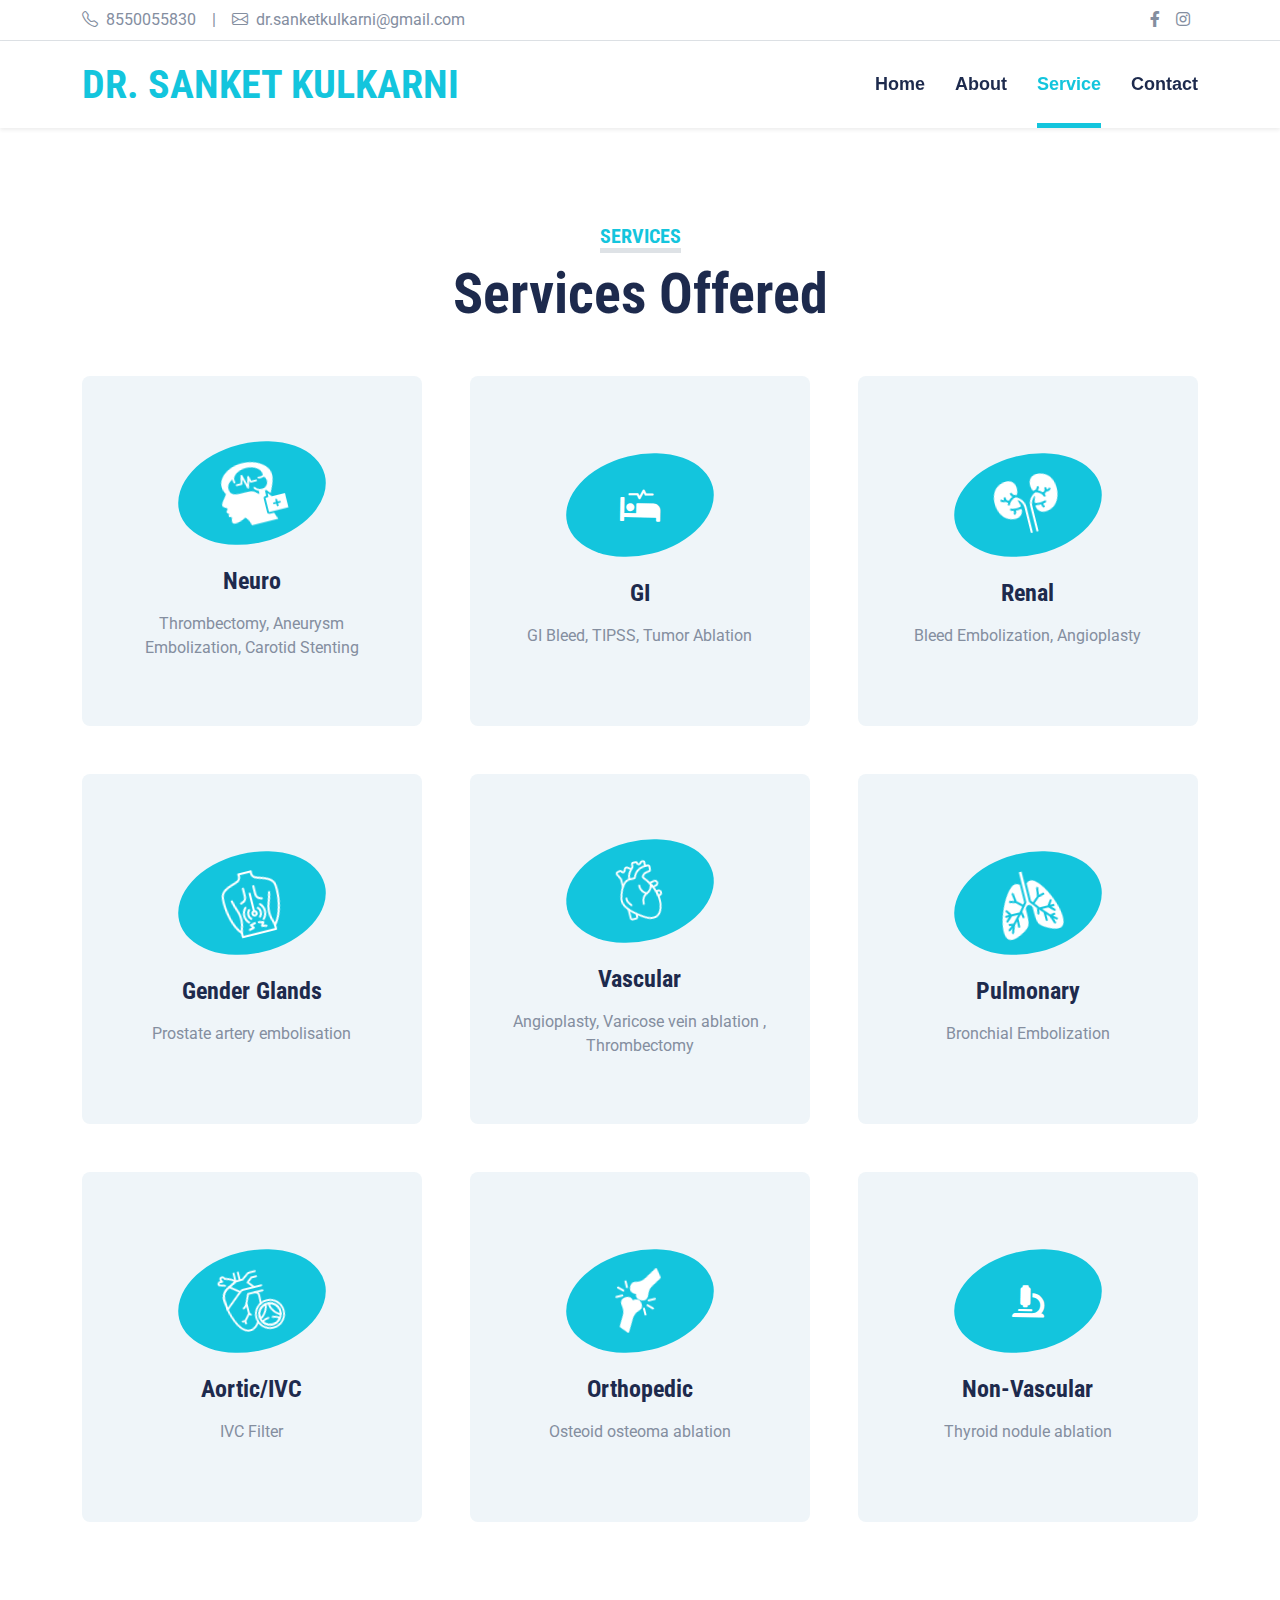
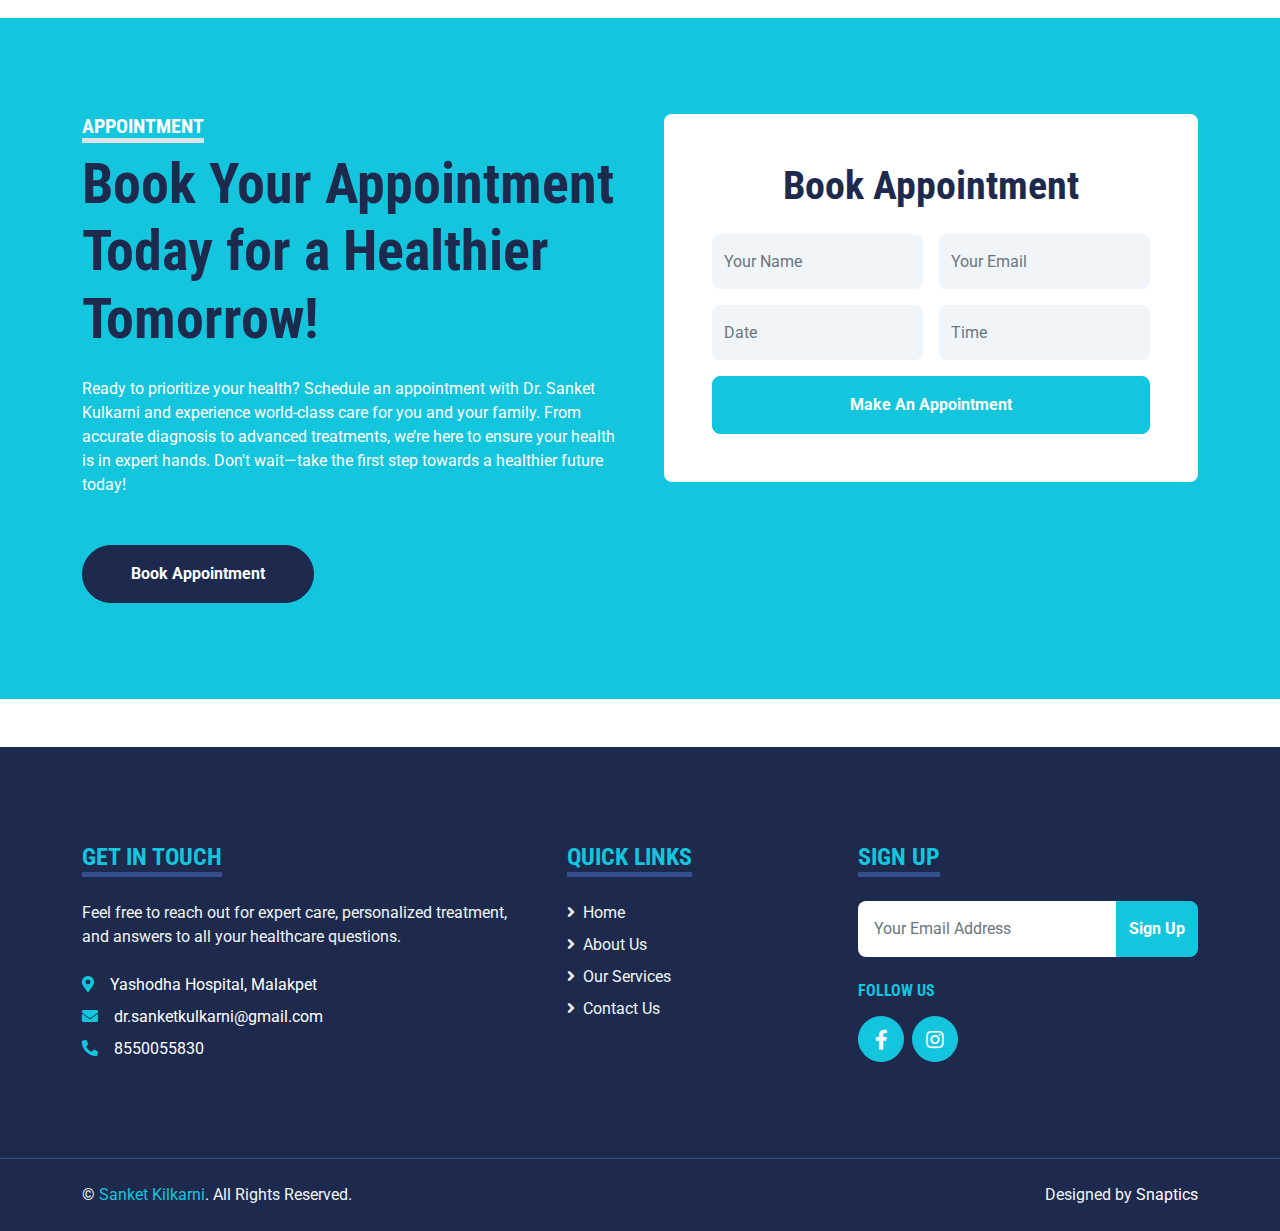
<file: service.html>
<!DOCTYPE html>
<html lang="en">

<head>
    <meta charset="utf-8">
    <title>Dr. Sanket Kulkarni</title>
    <meta content="width=device-width, initial-scale=1.0" name="viewport">
    <meta content="Free HTML Templates" name="keywords">
    <meta content="Free HTML Templates" name="description">

    <!-- Favicon -->
    <link href="img/favicon.ico" rel="icon">

    <!-- Google Web Fonts -->
    <link rel="preconnect" href="https://fonts.gstatic.com">
    <link href="https://fonts.googleapis.com/css2?family=Roboto+Condensed:wght@400;700&family=Roboto:wght@400;700&display=swap" rel="stylesheet">  

    <!-- Icon Font Stylesheet -->
    <link href="https://cdnjs.cloudflare.com/ajax/libs/font-awesome/5.15.0/css/all.min.css" rel="stylesheet">
    <link href="https://cdn.jsdelivr.net/npm/bootstrap-icons@1.4.1/font/bootstrap-icons.css" rel="stylesheet">

    <!-- Libraries Stylesheet -->
    <link href="lib/owlcarousel/assets/owl.carousel.min.css" rel="stylesheet">
    <link href="lib/tempusdominus/css/tempusdominus-bootstrap-4.min.css" rel="stylesheet" />

    <!-- Customized Bootstrap Stylesheet -->
    <link href="css/bootstrap.min.css" rel="stylesheet">

    <!-- Template Stylesheet -->
    <link href="css/style.css" rel="stylesheet">
</head>

<body>
    <!-- Topbar Start -->
    <div class="container-fluid py-2 border-bottom d-none d-lg-block">
        <div class="container">
            <div class="row">
                <div class="col-md-6 text-center text-lg-start mb-2 mb-lg-0">
                    <div class="d-inline-flex align-items-center">
                                                <a class="text-decoration-none text-body pe-3" href="tel:8550055830"><i class="bi bi-telephone me-2"></i>8550055830</a>

                        <span class="text-body">|</span>
                        <a class="text-decoration-none text-body px-3" href="mailto:dr.sanketkulkarni@gmail.com"><i class="bi bi-envelope me-2"></i>dr.sanketkulkarni@gmail.com</a>
                    </div>
                </div>
                <div class="col-md-6 text-center text-lg-end">
                    <div class="d-inline-flex align-items-center">
                        <a class="text-body px-2" target="_blank" href="https://www.facebook.com/profile.php?id=61571043311545">
                            <i class="fab fa-facebook-f"></i>
                        </a>
                        <a class="text-body px-2" target="_blank" href="https://www.instagram.com/the_docterrific/">
                            <i class="fab fa-instagram"></i>
                        </a>
                    </div>
                </div>
            </div>
        </div>
    </div>
    <!-- Topbar End -->


    <!-- Navbar Start -->
    <div class="container-fluid sticky-top bg-white shadow-sm mb-5">
        <div class="container">
            <nav class="navbar navbar-expand-lg bg-white navbar-light py-3 py-lg-0">
                <a href="index.html" class="navbar-brand">
                    <h1 class="m-0 text-uppercase text-primary  MainHeading-Home">Dr. Sanket Kulkarni</h1>
                </a>
                <button class="navbar-toggler" type="button" data-bs-toggle="collapse" data-bs-target="#navbarCollapse">
                    <span class="navbar-toggler-icon"></span>
                </button>
                <div class="collapse navbar-collapse" id="navbarCollapse">
                    <div class="navbar-nav ms-auto py-0">
                        <a href="index.html" class="nav-item nav-link">Home</a>
                        <a href="about.html" class="nav-item nav-link">About</a>
                        <a href="service.html" class="nav-item nav-link active">Service</a>
                        <!-- <a href="price.html" class="nav-item nav-link">Pricing</a>
                        <div class="nav-item dropdown">
                            <a href="#" class="nav-link dropdown-toggle" data-bs-toggle="dropdown">Pages</a>
                            <div class="dropdown-menu m-0">
                                <a href="blog.html" class="dropdown-item">Blog Grid</a>
                                <a href="detail.html" class="dropdown-item">Blog Detail</a>
                                <a href="team.html" class="dropdown-item">The Team</a>
                                <a href="testimonial.html" class="dropdown-item">Testimonial</a>
                                <a href="appointment.html" class="dropdown-item">Appointment</a>
                                <a href="search.html" class="dropdown-item">Search</a>
                            </div>
                        </div> -->
                        <a href="contact.html" class="nav-item nav-link">Contact</a>
                    </div>
                </div>
            </nav>
        </div>
    </div>
    <!-- Navbar End -->
    

    <!-- Services Start -->
    <div class="container-fluid py-5">
        <div class="container">
            <div class="text-center mx-auto mb-5" style="max-width: 500px;">
                <h5 class="d-inline-block text-primary text-uppercase border-bottom border-5">Services</h5>
                <h1 class="display-4">Services Offered</h1>
            </div>
            <div class="row g-5">
                <div class="col-lg-4 col-md-6">
                    <div class="service-item bg-light rounded d-flex flex-column align-items-center justify-content-center text-center">
                        <div class="service-icon mb-4">
                           <img src="img/mental-state.png" alt="">
                        </div>
                        <h4 class="mb-3">Neuro</h4>
                        <p class="m-0">Thrombectomy, Aneurysm Embolization, Carotid Stenting</p>
                        <a class="btn btn-lg btn-primary rounded-pill" href="">
                            <i class="bi bi-arrow-right"></i>
                        </a>
                    </div>
                </div>
                <div class="col-lg-4 col-md-6">
                    <div class="service-item bg-light rounded d-flex flex-column align-items-center justify-content-center text-center">
                        <div class="service-icon mb-4">
                            <i class="fa fa-2x fa-procedures text-white"></i>
                        </div>
                        <h4 class="mb-3">GI</h4>
                        <p class="m-0"> GI Bleed, TIPSS, Tumor Ablation</p>
                        <a class="btn btn-lg btn-primary rounded-pill" href="">
                            <i class="bi bi-arrow-right"></i>
                        </a>
                    </div>
                </div>
                <div class="col-lg-4 col-md-6">
                    <div class="service-item bg-light rounded d-flex flex-column align-items-center justify-content-center text-center">
                        <div class="service-icon mb-4">
                            <img src="img/kidneys.png" alt="">
                        </div>
                        <h4 class="mb-3">Renal</h4>
                        <p class="m-0"> Bleed Embolization, Angioplasty
                        </p>
                        <a class="btn btn-lg btn-primary rounded-pill" href="">
                            <i class="bi bi-arrow-right"></i>
                        </a>
                    </div>
                </div>
                <div class="col-lg-4 col-md-6">
                    <div class="service-item bg-light rounded d-flex flex-column align-items-center justify-content-center text-center">
                        <div class="service-icon mb-4">
                            <img src="img/back.png" alt="">
                        </div>
                        <h4 class="mb-3">Gender Glands</h4>
                        <p class="m-0">Prostate artery embolisation
                        </p>
                        <a class="btn btn-lg btn-primary rounded-pill" href="">
                            <i class="bi bi-arrow-right"></i>
                        </a>
                    </div>
                </div>
                <div class="col-lg-4 col-md-6">
                    <div class="service-item bg-light rounded d-flex flex-column align-items-center justify-content-center text-center">
                        <div class="service-icon mb-4">
                            <img src="img/heart.png" alt="">
                        </div>
                        <h4 class="mb-3">Vascular</h4>
                        <p class="m-0">Angioplasty, Varicose vein ablation
                            , Thrombectomy </p>
                        <a class="btn btn-lg btn-primary rounded-pill" href="">
                            <i class="bi bi-arrow-right"></i>
                        </a>
                    </div>
                </div>
                <div class="col-lg-4 col-md-6">
                    <div class="service-item bg-light rounded d-flex flex-column align-items-center justify-content-center text-center">
                        <div class="service-icon mb-4">
                            <img src="img/lungs.png" alt="">
                        </div>
                        <h4 class="mb-3">Pulmonary</h4>
                        <p class="m-0"> Bronchial Embolization
                        </p>
                        <a class="btn btn-lg btn-primary rounded-pill" href="">
                            <i class="bi bi-arrow-right"></i>
                        </a>
                    </div>
                </div>
                <div class="col-lg-4 col-md-6">
                    <div class="service-item bg-light rounded d-flex flex-column align-items-center justify-content-center text-center">
                        <div class="service-icon mb-4">
                            <img src="img/aortic.png" alt="">
                        </div>
                        <h4 class="mb-3">Aortic/IVC</h4>
                        <p class="m-0"> IVC Filter

                        </p>
                        <a class="btn btn-lg btn-primary rounded-pill" href="">
                            <i class="bi bi-arrow-right"></i>
                        </a>
                    </div>
                </div>
                <div class="col-lg-4 col-md-6">
                    <div class="service-item bg-light rounded d-flex flex-column align-items-center justify-content-center text-center">
                        <div class="service-icon mb-4">
                            <img src="img/bone.png" alt="">
                        </div>
                        <h4 class="mb-3">Orthopedic</h4>
                        <p class="m-0">Osteoid osteoma ablation
                        </p>
                        <a class="btn btn-lg btn-primary rounded-pill" href="">
                            <i class="bi bi-arrow-right"></i>
                        </a>
                    </div>
                </div>
                <div class="col-lg-4 col-md-6">
                    <div class="service-item bg-light rounded d-flex flex-column align-items-center justify-content-center text-center">
                        <div class="service-icon mb-4">
                            <i class="fa fa-2x fa-microscope text-white"></i>
                        </div>
                        <h4 class="mb-3">Non-Vascular</h4>
                        <p class="m-0"> Thyroid nodule ablation 

                        </p>
                        <a class="btn btn-lg btn-primary rounded-pill" href="">
                            <i class="bi bi-arrow-right"></i>
                        </a>
                    </div>
                </div>
            </div>
        </div>
    </div>
    <!-- Services End -->


    <!-- Appointment Start -->
    <div class="container-fluid bg-primary my-5 py-5">
        <div class="container py-5">
            <div class="row gx-5">
                <div class="col-lg-6 mb-5 mb-lg-0">
                    <div class="mb-4">
                        <h5 class="d-inline-block text-white text-uppercase border-bottom border-5">Appointment</h5>
                        <h1 class="display-4">Book Your Appointment Today for a Healthier Tomorrow!</h1>
                    </div>
                    <p class="text-white mb-5">Ready to prioritize your health? Schedule an appointment with Dr. Sanket Kulkarni and experience world-class care for you and your family. From accurate diagnosis to advanced treatments, we’re here to ensure your health is in expert hands. Don't wait—take the first step towards a healthier future today!
                    </p>
                    <a class="btn btn-dark rounded-pill py-3 px-5 me-3" href="#">Book Appointment</a>
                    <!-- <a class="btn btn-outline-dark rounded-pill py-3 px-5" href="">Read More</a> -->
                </div>
                <div class="col-lg-6">
                    <div class="bg-white text-center rounded p-5">
                        <h1 class="mb-4">Book Appointment</h1>
                        <form>
                            <div class="row g-3">
                                <!-- <div class="col-12 col-sm-6">
                                    <select class="form-select bg-light border-0" style="height: 55px;">
                                        <option selected>Choose Department</option>
                                        <option value="1">Department 1</option>
                                        <option value="2">Department 2</option>
                                        <option value="3">Department 3</option>
                                    </select>
                                </div>
                                <div class="col-12 col-sm-6">
                                    <select class="form-select bg-light border-0" style="height: 55px;">
                                        <option selected>Select Doctor</option>
                                        <option value="1">Doctor 1</option>
                                        <option value="2">Doctor 2</option>
                                        <option value="3">Doctor 3</option>
                                    </select>
                                </div> -->
                                <div class="col-12 col-sm-6">
                                    <input type="text" class="form-control bg-light border-0" placeholder="Your Name" style="height: 55px;">
                                </div>
                                <div class="col-12 col-sm-6">
                                    <input type="email" class="form-control bg-light border-0" placeholder="Your Email" style="height: 55px;">
                                </div>
                                <div class="col-12 col-sm-6">
                                    <div class="date" id="date" data-target-input="nearest">
                                        <input type="text"
                                            class="form-control bg-light border-0 datetimepicker-input"
                                            placeholder="Date" data-target="#date" data-toggle="datetimepicker" style="height: 55px;">
                                    </div>
                                </div>
                                <div class="col-12 col-sm-6">
                                    <div class="time" id="time" data-target-input="nearest">
                                        <input type="text"
                                            class="form-control bg-light border-0 datetimepicker-input"
                                            placeholder="Time" data-target="#time" data-toggle="datetimepicker" style="height: 55px;">
                                    </div>
                                </div>
                                <div class="col-12">
                                    <button class="btn btn-primary w-100 py-3" type="submit">Make An Appointment</button>
                                </div>
                            </div>
                        </form>
                    </div>
                </div>
            </div>
        </div>
    </div>
    <!-- Appointment End -->


    <!-- Testimonial Start -->

    <!-- <div class="container-fluid py-5">
        <div class="container">
            <div class="text-center mx-auto mb-5" style="max-width: 500px;">
                <h5 class="d-inline-block text-primary text-uppercase border-bottom border-5">Patient Testimonials</h5>
                <h1 class="display-4">Hear from Those We’ve Helped</h1>
            </div>
            <div class="row justify-content-center">
                <div class="col-lg-8">
                    <div class="owl-carousel testimonial-carousel">
                        <div class="testimonial-item text-center">
                            <div class="position-relative mb-5">
                                <img class="img-fluid rounded-circle mx-auto" src="img/testimonial-1.jpg" alt="">
                                <div class="position-absolute top-100 start-50 translate-middle d-flex align-items-center justify-content-center bg-white rounded-circle" style="width: 60px; height: 60px;">
                                    <i class="fa fa-quote-left fa-2x text-primary"></i>
                                </div>
                            </div>
                            <p class="fs-4 fw-normal"> I was facing severe abdominal pain due to a blocked artery. Dr. Sanket Kulkarni’s expertise in interventional radiology helped me undergo a non-surgical treatment. The entire procedure was seamless, and I’m back to living my life pain-free. Thank you, Dr. Sanket, for your incredible care!.</p>
                            <hr class="w-25 mx-auto">
                            <h3>Rahul Sharma</h3>
                        </div>
                        <div class="testimonial-item text-center">
                            <div class="position-relative mb-5">
                                <img class="img-fluid rounded-circle mx-auto" src="img/testimonial-2.jpg" alt="">
                                <div class="position-absolute top-100 start-50 translate-middle d-flex align-items-center justify-content-center bg-white rounded-circle" style="width: 60px; height: 60px;">
                                    <i class="fa fa-quote-left fa-2x text-primary"></i>
                                </div>
                            </div>
                            <p class="fs-4 fw-normal"> After struggling with varicose veins for years, I consulted Dr. Sanket Kulkarni. His precision and personalized care made the entire process smooth and painless. The treatment was quick, and the results are fantastic. I’m so grateful for his support throughout the process.</p>
                            <hr class="w-25 mx-auto">
                            <h3>Priya Kumari</h3>
                        </div>
                        <div class="testimonial-item text-center">
                            <div class="position-relative mb-5">
                                <img class="img-fluid rounded-circle mx-auto" src="img/testimonial-3.jpg" alt="">
                                <div class="position-absolute top-100 start-50 translate-middle d-flex align-items-center justify-content-center bg-white rounded-circle" style="width: 60px; height: 60px;">
                                    <i class="fa fa-quote-left fa-2x text-primary"></i>
                                </div>
                            </div>
                            <p class="fs-4 fw-normal"> Dr. Sanket Kulkarni performed a life-saving procedure to treat my blocked arteries. His calm demeanor and skilled hands made me feel at ease, and I could not be more thankful for the successful outcome. I highly recommend his services to anyone in need of interventional radiology care.</p>
                            <hr class="w-25 mx-auto">
                            <h3>Amit Sharma,</h3>
                        </div>
                    </div>
                </div>
            </div>
        </div>
    </div> -->

    <!-- Testimonial End -->


    <!-- Footer Start -->
    <div class="container-fluid bg-dark text-light mt-5 py-5">
        <div class="container py-5">
            <div class="row g-5">
                <div class="col-lg-5 col-md-6">
                    <h4 class="d-inline-block text-primary text-uppercase border-bottom border-5 border-secondary mb-4">Get In Touch</h4>
                    <p class="mb-4">Feel free to reach out for expert care, personalized treatment, and answers to all your healthcare questions.</p>
                    <p class="mb-2"><i class="fa fa-map-marker-alt text-primary me-3"></i><a class="text-white" target="_blank" href="https://maps.app.goo.gl/EsFr4TZ4GvbYJ7xV9">Yashodha Hospital, Malakpet</a> </p>
                                        <p class="mb-2"><i class="fa fa-envelope text-primary me-3"></i><a class="text-white" href="mailto:dr.sanketkulkarni@gmail.com">dr.sanketkulkarni@gmail.com</a></p>

                                        <p class="mb-0"><i class="fa fa-phone-alt text-primary me-3"></i><a class="text-white" href="tel:8550055830">8550055830</a> </p>

                </div>
                                <div class="col-lg-3 col-md-6">
                    <h4 class="d-inline-block text-primary text-uppercase border-bottom border-5 border-secondary mb-4">Quick Links</h4>
                    <div class="d-flex flex-column justify-content-start">
                        <a class="text-light mb-2" href="index.html"><i class="fa fa-angle-right me-2"></i>Home</a>
                        <a class="text-light mb-2" href="about.html"><i class="fa fa-angle-right me-2"></i>About Us</a>
                        <a class="text-light mb-2" href="service.html"><i class="fa fa-angle-right me-2"></i>Our
                            Services</a>
                        <a class="text-light" href="contact.html"><i class="fa fa-angle-right me-2"></i>Contact Us</a>
                    </div>
                </div>
                <!-- <div class="col-lg-3 col-md-6">
                    <h4 class="d-inline-block text-primary text-uppercase border-bottom border-5 border-secondary mb-4">Popular Links</h4>
                    <div class="d-flex flex-column justify-content-start">
                        <a class="text-light mb-2" href="#"><i class="fa fa-angle-right me-2"></i>Home</a>
                        <a class="text-light mb-2" href="#"><i class="fa fa-angle-right me-2"></i>About Us</a>
                        <a class="text-light mb-2" href="#"><i class="fa fa-angle-right me-2"></i>Our Services</a>
                        <a class="text-light mb-2" href="#"><i class="fa fa-angle-right me-2"></i>Meet The Team</a>
                        <a class="text-light mb-2" href="#"><i class="fa fa-angle-right me-2"></i>Latest Blog</a>
                        <a class="text-light" href="#"><i class="fa fa-angle-right me-2"></i>Contact Us</a>
                    </div>
                </div> -->
                <div class="col-lg-4 col-md-6">
                                        <h4 class="d-inline-block text-primary text-uppercase border-bottom border-5 border-secondary mb-4">Sign Up</h4>

                    <form action="">
                        <div class="input-group">
                            <input type="text" class="form-control p-3 border-0" placeholder="Your Email Address">
                            <button class="btn btn-primary">Sign Up</button>
                        </div>
                    </form>
                    <h6 class="text-primary text-uppercase mt-4 mb-3">Follow Us</h6>
                                      <div class="d-flex">
                        <a class="btn btn-lg btn-primary btn-lg-square rounded-circle me-2" target="_blank"
                            href="https://www.facebook.com/people/Dr-Sanket-Kulkarni-Neuro-Vascular-IR/61571043311545/"><i
                                class="fab fa-facebook-f"></i></a>
                        <a class="btn btn-lg btn-primary btn-lg-square rounded-circle" target="_blank"
                            href="https://www.instagram.com/the_docterrific/"><i class="fab fa-instagram"></i></a>

                    </div>
                </div>
            </div>
        </div>
    </div>
    <div class="container-fluid bg-dark text-light border-top border-secondary py-4">
        <div class="container">
            <div class="row g-5">
                <div class="col-md-6 text-center text-md-start">
                    <p class="mb-md-0">&copy; <a class="text-primary" href="#">Sanket Kilkarni</a>. All Rights Reserved.</p>
                </div>
                 <div class="col-md-6 text-center text-md-end">
                    <p class="mb-0">Designed by <a class="text-white" href="https://snaptics.agency/">Snaptics</a></p>
                </div>
            </div>
        </div>
    </div>
    <!-- Footer End -->


    <!-- Back to Top -->
    <a href="#" class="btn btn-lg btn-primary btn-lg-square back-to-top"><i class="bi bi-arrow-up"></i></a>


    <!-- JavaScript Libraries -->
    <script src="https://code.jquery.com/jquery-3.4.1.min.js"></script>
    <script src="https://cdn.jsdelivr.net/npm/bootstrap@5.0.0/dist/js/bootstrap.bundle.min.js"></script>
    <script src="lib/easing/easing.min.js"></script>
    <script src="lib/waypoints/waypoints.min.js"></script>
    <script src="lib/owlcarousel/owl.carousel.min.js"></script>
    <script src="lib/tempusdominus/js/moment.min.js"></script>
    <script src="lib/tempusdominus/js/moment-timezone.min.js"></script>
    <script src="lib/tempusdominus/js/tempusdominus-bootstrap-4.min.js"></script>

    <!-- Template Javascript -->
    <script src="js/main.js"></script>
</body>

</html>
</file>
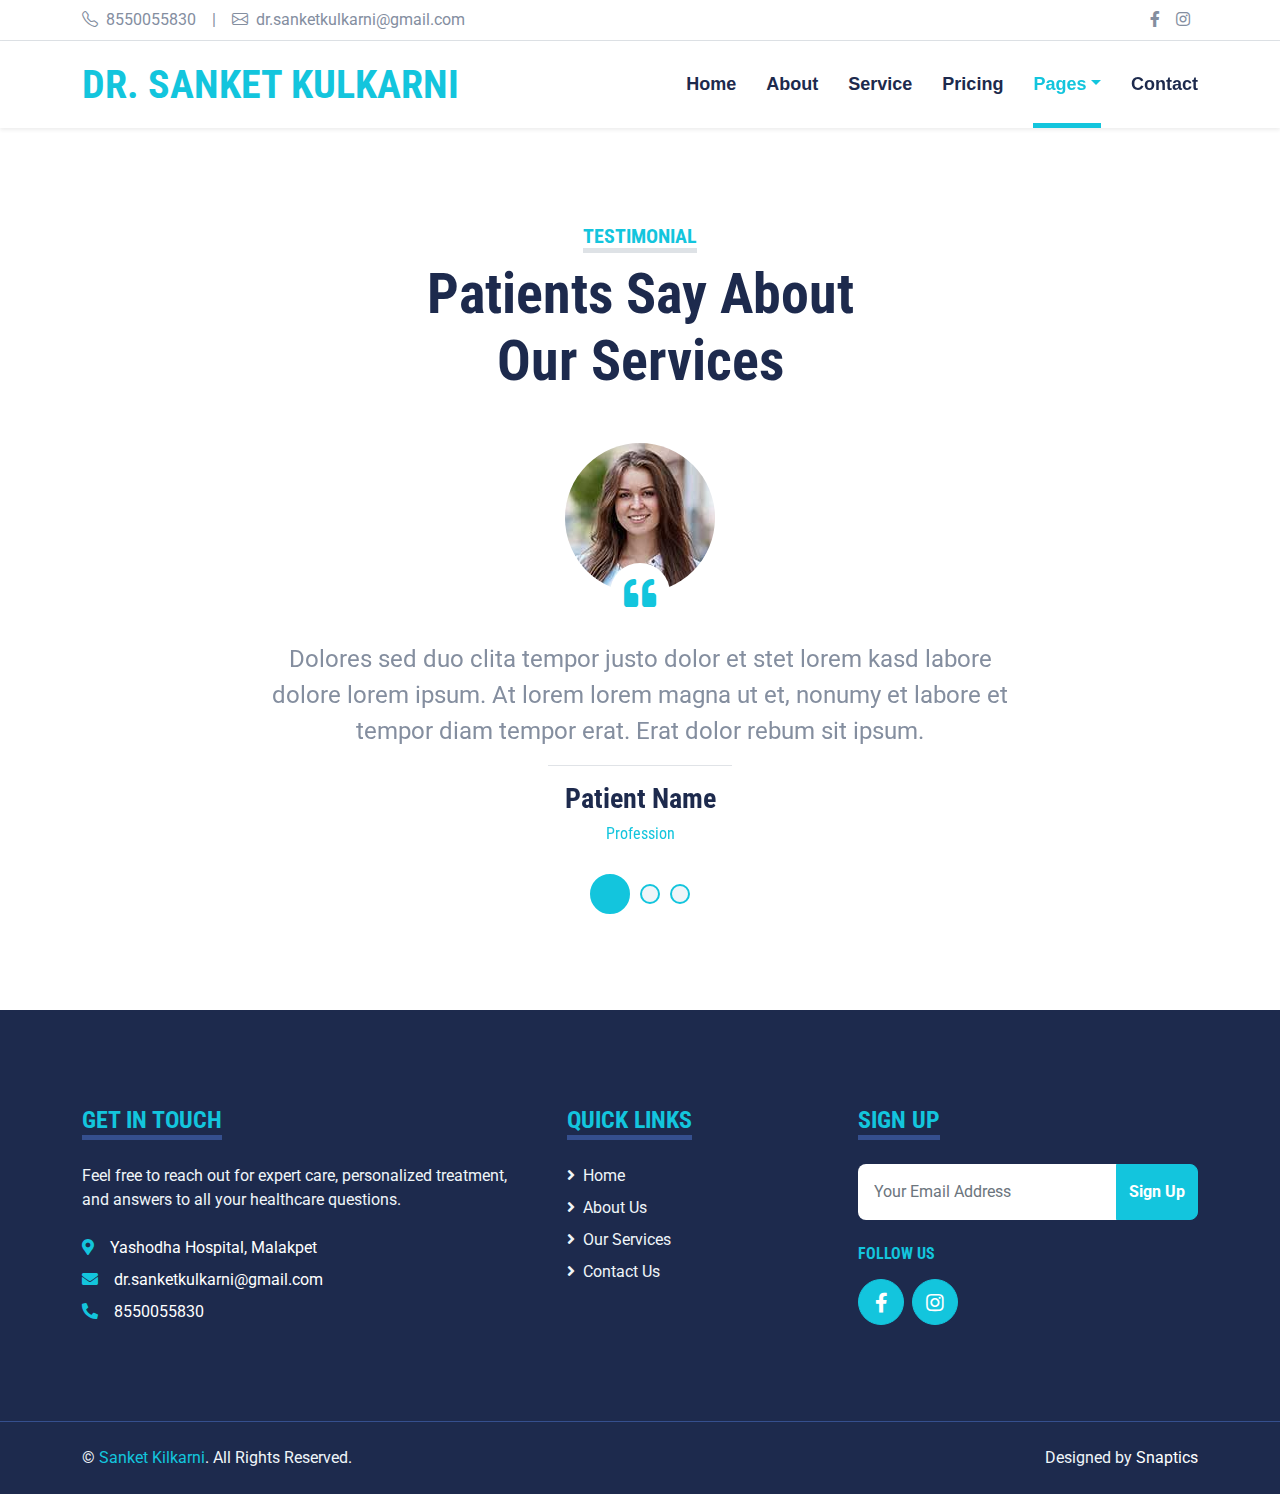
<file: testimonial.html>
<!DOCTYPE html>
<html lang="en">

<head>
    <meta charset="utf-8">
    <title>Dr. Sanket Kulkarni</title>
    <meta content="width=device-width, initial-scale=1.0" name="viewport">
    <meta content="Free HTML Templates" name="keywords">
    <meta content="Free HTML Templates" name="description">

    <!-- Favicon -->
    <link href="img/favicon.ico" rel="icon">

    <!-- Google Web Fonts -->
    <link rel="preconnect" href="https://fonts.gstatic.com">
    <link href="https://fonts.googleapis.com/css2?family=Roboto+Condensed:wght@400;700&family=Roboto:wght@400;700&display=swap" rel="stylesheet">  

    <!-- Icon Font Stylesheet -->
    <link href="https://cdnjs.cloudflare.com/ajax/libs/font-awesome/5.15.0/css/all.min.css" rel="stylesheet">
    <link href="https://cdn.jsdelivr.net/npm/bootstrap-icons@1.4.1/font/bootstrap-icons.css" rel="stylesheet">

    <!-- Libraries Stylesheet -->
    <link href="lib/owlcarousel/assets/owl.carousel.min.css" rel="stylesheet">
    <link href="lib/tempusdominus/css/tempusdominus-bootstrap-4.min.css" rel="stylesheet" />

    <!-- Customized Bootstrap Stylesheet -->
    <link href="css/bootstrap.min.css" rel="stylesheet">

    <!-- Template Stylesheet -->
    <link href="css/style.css" rel="stylesheet">
</head>

<body>
    <!-- Topbar Start -->
    <div class="container-fluid py-2 border-bottom d-none d-lg-block">
        <div class="container">
            <div class="row">
                <div class="col-md-6 text-center text-lg-start mb-2 mb-lg-0">
                    <div class="d-inline-flex align-items-center">
                                                <a class="text-decoration-none text-body pe-3" href="tel:8550055830"><i class="bi bi-telephone me-2"></i>8550055830</a>

                        <span class="text-body">|</span>
                                                <a class="text-decoration-none text-body px-3" href="mailto:dr.sanketkulkarni@gmail.com"><i class="bi bi-envelope me-2"></i>dr.sanketkulkarni@gmail.com</a>

                    </div>
                </div>
                <div class="col-md-6 text-center text-lg-end">
                    <div class="d-inline-flex align-items-center">
                        <a class="text-body px-2" target="_blank" href="https://www.facebook.com/profile.php?id=61571043311545">
                            <i class="fab fa-facebook-f"></i>
                        </a>
                        <a class="text-body px-2" target="_blank" href="https://www.instagram.com/the_docterrific/">
                            <i class="fab fa-instagram"></i>
                        </a>
                    </div>
                </div>
            </div>
        </div>
    </div>
    <!-- Topbar End -->


    <!-- Navbar Start -->
    <div class="container-fluid sticky-top bg-white shadow-sm mb-5">
        <div class="container">
            <nav class="navbar navbar-expand-lg bg-white navbar-light py-3 py-lg-0">
                <a href="index.html" class="navbar-brand">
                    <h1 class="m-0 text-uppercase text-primary  MainHeading-Home">Dr. Sanket Kulkarni</h1>
                </a>
                <button class="navbar-toggler" type="button" data-bs-toggle="collapse" data-bs-target="#navbarCollapse">
                    <span class="navbar-toggler-icon"></span>
                </button>
                <div class="collapse navbar-collapse" id="navbarCollapse">
                    <div class="navbar-nav ms-auto py-0">
                        <a href="index.html" class="nav-item nav-link">Home</a>
                        <a href="about.html" class="nav-item nav-link">About</a>
                        <a href="service.html" class="nav-item nav-link">Service</a>
                        <a href="price.html" class="nav-item nav-link">Pricing</a>
                        <div class="nav-item dropdown">
                            <a href="#" class="nav-link dropdown-toggle active" data-bs-toggle="dropdown">Pages</a>
                            <div class="dropdown-menu m-0">
                                <a href="blog.html" class="dropdown-item">Blog Grid</a>
                                <a href="detail.html" class="dropdown-item">Blog Detail</a>
                                <a href="team.html" class="dropdown-item">The Team</a>
                                <a href="testimonial.html" class="dropdown-item active">Testimonial</a>
                                <a href="appointment.html" class="dropdown-item">Appointment</a>
                                <a href="search.html" class="dropdown-item">Search</a>
                            </div>
                        </div>
                        <a href="contact.html" class="nav-item nav-link">Contact</a>
                    </div>
                </div>
            </nav>
        </div>
    </div>
    <!-- Navbar End -->


    <!-- Testimonial Start -->
    <div class="container-fluid py-5">
        <div class="container">
            <div class="text-center mx-auto mb-5" style="max-width: 500px;">
                <h5 class="d-inline-block text-primary text-uppercase border-bottom border-5">Testimonial</h5>
                <h1 class="display-4">Patients Say About Our Services</h1>
            </div>
            <div class="row justify-content-center">
                <div class="col-lg-8">
                    <div class="owl-carousel testimonial-carousel">
                        <div class="testimonial-item text-center">
                            <div class="position-relative mb-5">
                                <img class="img-fluid rounded-circle mx-auto" src="img/testimonial-1.jpg" alt="">
                                <div class="position-absolute top-100 start-50 translate-middle d-flex align-items-center justify-content-center bg-white rounded-circle" style="width: 60px; height: 60px;">
                                    <i class="fa fa-quote-left fa-2x text-primary"></i>
                                </div>
                            </div>
                            <p class="fs-4 fw-normal">Dolores sed duo clita tempor justo dolor et stet lorem kasd labore dolore lorem ipsum. At lorem lorem magna ut et, nonumy et labore et tempor diam tempor erat. Erat dolor rebum sit ipsum.</p>
                            <hr class="w-25 mx-auto">
                            <h3>Patient Name</h3>
                            <h6 class="fw-normal text-primary mb-3">Profession</h6>
                        </div>
                        <div class="testimonial-item text-center">
                            <div class="position-relative mb-5">
                                <img class="img-fluid rounded-circle mx-auto" src="img/testimonial-2.jpg" alt="">
                                <div class="position-absolute top-100 start-50 translate-middle d-flex align-items-center justify-content-center bg-white rounded-circle" style="width: 60px; height: 60px;">
                                    <i class="fa fa-quote-left fa-2x text-primary"></i>
                                </div>
                            </div>
                            <p class="fs-4 fw-normal">Dolores sed duo clita tempor justo dolor et stet lorem kasd labore dolore lorem ipsum. At lorem lorem magna ut et, nonumy et labore et tempor diam tempor erat. Erat dolor rebum sit ipsum.</p>
                            <hr class="w-25 mx-auto">
                            <h3>Patient Name</h3>
                            <h6 class="fw-normal text-primary mb-3">Profession</h6>
                        </div>
                        <div class="testimonial-item text-center">
                            <div class="position-relative mb-5">
                                <img class="img-fluid rounded-circle mx-auto" src="img/testimonial-3.jpg" alt="">
                                <div class="position-absolute top-100 start-50 translate-middle d-flex align-items-center justify-content-center bg-white rounded-circle" style="width: 60px; height: 60px;">
                                    <i class="fa fa-quote-left fa-2x text-primary"></i>
                                </div>
                            </div>
                            <p class="fs-4 fw-normal">Dolores sed duo clita tempor justo dolor et stet lorem kasd labore dolore lorem ipsum. At lorem lorem magna ut et, nonumy et labore et tempor diam tempor erat. Erat dolor rebum sit ipsum.</p>
                            <hr class="w-25 mx-auto">
                            <h3>Patient Name</h3>
                            <h6 class="fw-normal text-primary mb-3">Profession</h6>
                        </div>
                    </div>
                </div>
            </div>
        </div>
    </div>
    <!-- Testimonial End -->


    <!-- Footer Start -->
    <div class="container-fluid bg-dark text-light mt-5 py-5">
        <div class="container py-5">
            <div class="row g-5">
                <div class="col-lg-5 col-md-6">
                    <h4 class="d-inline-block text-primary text-uppercase border-bottom border-5 border-secondary mb-4">Get In Touch</h4>
                    <p class="mb-4">Feel free to reach out for expert care, personalized treatment, and answers to all your healthcare questions.</p>
                    <p class="mb-2"><i class="fa fa-map-marker-alt text-primary me-3"></i><a class="text-white" target="_blank" href="https://maps.app.goo.gl/EsFr4TZ4GvbYJ7xV9">Yashodha Hospital, Malakpet</a> </p>
                                        <p class="mb-2"><i class="fa fa-envelope text-primary me-3"></i><a class="text-white" href="mailto:dr.sanketkulkarni@gmail.com">dr.sanketkulkarni@gmail.com</a></p>

                                        <p class="mb-0"><i class="fa fa-phone-alt text-primary me-3"></i><a class="text-white" href="tel:8550055830">8550055830</a> </p>

                </div>
                                <div class="col-lg-3 col-md-6">
                    <h4 class="d-inline-block text-primary text-uppercase border-bottom border-5 border-secondary mb-4">Quick Links</h4>
                    <div class="d-flex flex-column justify-content-start">
                        <a class="text-light mb-2" href="index.html"><i class="fa fa-angle-right me-2"></i>Home</a>
                        <a class="text-light mb-2" href="about.html"><i class="fa fa-angle-right me-2"></i>About Us</a>
                        <a class="text-light mb-2" href="service.html"><i class="fa fa-angle-right me-2"></i>Our
                            Services</a>
                        <a class="text-light" href="contact.html"><i class="fa fa-angle-right me-2"></i>Contact Us</a>
                    </div>
                </div>
                <!-- <div class="col-lg-3 col-md-6">
                    <h4 class="d-inline-block text-primary text-uppercase border-bottom border-5 border-secondary mb-4">Popular Links</h4>
                    <div class="d-flex flex-column justify-content-start">
                        <a class="text-light mb-2" href="#"><i class="fa fa-angle-right me-2"></i>Home</a>
                        <a class="text-light mb-2" href="#"><i class="fa fa-angle-right me-2"></i>About Us</a>
                        <a class="text-light mb-2" href="#"><i class="fa fa-angle-right me-2"></i>Our Services</a>
                        <a class="text-light mb-2" href="#"><i class="fa fa-angle-right me-2"></i>Meet The Team</a>
                        <a class="text-light mb-2" href="#"><i class="fa fa-angle-right me-2"></i>Latest Blog</a>
                        <a class="text-light" href="#"><i class="fa fa-angle-right me-2"></i>Contact Us</a>
                    </div>
                </div> -->
                <div class="col-lg-4 col-md-6">
                                        <h4 class="d-inline-block text-primary text-uppercase border-bottom border-5 border-secondary mb-4">Sign Up</h4>

                    <form action="">
                        <div class="input-group">
                            <input type="text" class="form-control p-3 border-0" placeholder="Your Email Address">
                            <button class="btn btn-primary">Sign Up</button>
                        </div>
                    </form>
                    <h6 class="text-primary text-uppercase mt-4 mb-3">Follow Us</h6>
                                      <div class="d-flex">
                        <a class="btn btn-lg btn-primary btn-lg-square rounded-circle me-2" target="_blank"
                            href="https://www.facebook.com/people/Dr-Sanket-Kulkarni-Neuro-Vascular-IR/61571043311545/"><i
                                class="fab fa-facebook-f"></i></a>
                        <a class="btn btn-lg btn-primary btn-lg-square rounded-circle" target="_blank"
                            href="https://www.instagram.com/the_docterrific/"><i class="fab fa-instagram"></i></a>

                    </div>
                </div>
            </div>
        </div>
    </div>
    <div class="container-fluid bg-dark text-light border-top border-secondary py-4">
        <div class="container">
            <div class="row g-5">
                <div class="col-md-6 text-center text-md-start">
                    <p class="mb-md-0">&copy; <a class="text-primary" href="#">Sanket Kilkarni</a>. All Rights Reserved.</p>
                </div>
                 <div class="col-md-6 text-center text-md-end">
                    <p class="mb-0">Designed by <a class="text-white" href="https://snaptics.agency/">Snaptics</a></p>
                </div>
            </div>
        </div>
    </div>


    <!-- Back to Top -->
    <a href="#" class="btn btn-lg btn-primary btn-lg-square back-to-top"><i class="bi bi-arrow-up"></i></a>


    <!-- JavaScript Libraries -->
    <script src="https://code.jquery.com/jquery-3.4.1.min.js"></script>
    <script src="https://cdn.jsdelivr.net/npm/bootstrap@5.0.0/dist/js/bootstrap.bundle.min.js"></script>
    <script src="lib/easing/easing.min.js"></script>
    <script src="lib/waypoints/waypoints.min.js"></script>
    <script src="lib/owlcarousel/owl.carousel.min.js"></script>
    <script src="lib/tempusdominus/js/moment.min.js"></script>
    <script src="lib/tempusdominus/js/moment-timezone.min.js"></script>
    <script src="lib/tempusdominus/js/tempusdominus-bootstrap-4.min.js"></script>

    <!-- Template Javascript -->
    <script src="js/main.js"></script>
</body>

</html>
</file>
<file: css/style.css>
/********** Template CSS **********/
:root {
    --primary: #13C5DD;
    --secondary: #354F8E;
    --light: #EFF5F9;
    --dark: #1D2A4D;
}

.btn {
    font-weight: 700;
    transition: .5s;
}

.btn:hover {
    -webkit-box-shadow: 0 8px 6px -6px #555555;
    -moz-box-shadow: 0 8px 6px -6px #555555;
    box-shadow: 0 8px 6px -6px #555555;
}

.btn-primary {
    color: #FFFFFF;
}

.btn-square {
    width: 36px;
    height: 36px;
}

.btn-sm-square {
    width: 28px;
    height: 28px;
}

.btn-lg-square {
    width: 46px;
    height: 46px;
}

.btn-square,
.btn-sm-square,
.btn-lg-square {
    padding-left: 0;
    padding-right: 0;
    text-align: center;
}

.back-to-top {
    position: fixed;
    display: none;
    right: 30px;
    bottom: 0;
    border-radius: 50% 50% 0 0;
    z-index: 99;
}

.navbar-light .navbar-nav .nav-link {
    font-family: 'Jost', sans-serif;
    position: relative;
    margin-left: 30px;
    padding: 30px 0;
    font-size: 18px;
    font-weight: 700;
    color: var(--dark);
    outline: none;
    transition: .5s;
}

.navbar-light .navbar-nav .nav-link:hover,
.navbar-light .navbar-nav .nav-link.active {
    color: var(--primary);
}
.whyChooseText{
    text-align: right;
}

@media screen and (max-width:992px){
    .whyChooseText{
        text-align: center;
    }
}
@media (min-width: 992px) {
    .navbar-light .navbar-nav .nav-link::before {
        position: absolute;
        content: "";
        width: 0;
        height: 5px;
        bottom: 0;
        left: 50%;
        background: var(--primary);
        transition: .5s;
    }

    .navbar-light .navbar-nav .nav-link:hover::before,
    .navbar-light .navbar-nav .nav-link.active::before {
        width: 100%;
        left: 0;
    }
}

@media (max-width: 991.98px) {
    .navbar-light .navbar-nav .nav-link  {
        margin-left: 0;
        padding: 10px 0;
    }
}

.hero-header {
    /* background: url(https://getwallpapers.com/wallpaper/full/5/4/b/1520326-beautiful-medical-wallpaper-backgrounds-1920x1080.jpg) top right no-repeat; */
    
    background-size: cover;
}
.service-item {
    position: relative;
    height: 350px;
    padding: 0 30px;
    transition: .5s;
}

.service-item .service-icon {
    width: 150px;
    height: 100px;
    display: flex;
    align-items: center;
    justify-content: center;
    background: var(--primary);
    border-radius: 50%;
    transform: rotate(-14deg);
}

.service-item .service-icon i {
    transform: rotate(15deg);
}

.service-item a.btn {
    position: absolute;
    width: 60px;
    bottom: -48px;
    left: 50%;
    margin-left: -30px;
    opacity: 0;
}

.service-item:hover a.btn {
    bottom: -24px;
    opacity: 1;
}

.price-carousel::after {
    position: absolute;
    content: "";
    width: 100%;
    height: 50%;
    bottom: 0;
    left: 0;
    background: var(--primary);
    border-radius: 8px 8px 50% 50%;
    z-index: -1;
}

.price-carousel .owl-nav {
    margin-top: 35px;
    width: 100%;
    text-align: center;
    display: flex;
    justify-content: center;
}

.price-carousel .owl-nav .owl-prev,
.price-carousel .owl-nav .owl-next{
    position: relative;
    margin: 0 5px;
    width: 45px;
    height: 45px;
    display: flex;
    align-items: center;
    justify-content: center;
    color: var(--primary);
    background: #FFFFFF;
    font-size: 22px;
    border-radius: 45px;
    transition: .5s;
}

.price-carousel .owl-nav .owl-prev:hover,
.price-carousel .owl-nav .owl-next:hover {
    color: var(--dark);
}

@media (min-width: 576px) {
    .team-item .row {
        height: 350px;
    }
}

.team-carousel .owl-nav {
    position: absolute;
    padding: 0 45px;
    width: 100%;
    height: 45px;
    top: calc(50% - 22.5px);
    left: 0;
    display: flex;
    justify-content: space-between;
}

.team-carousel .owl-nav .owl-prev,
.team-carousel .owl-nav .owl-next {
    position: relative;
    width: 45px;
    height: 45px;
    display: flex;
    align-items: center;
    justify-content: center;
    color: #FFFFFF;
    background: var(--primary);
    border-radius: 45px;
    font-size: 22px;
    transition: .5s;
}

.team-carousel .owl-nav .owl-prev:hover,
.team-carousel .owl-nav .owl-next:hover {
    background: var(--dark);
}

.testimonial-carousel .owl-dots {
    margin-top: 15px;
    display: flex;
    align-items: center;
    justify-content: center;
}

.testimonial-carousel .owl-dot {
    position: relative;
    display: inline-block;
    margin: 0 5px;
    width: 20px;
    height: 20px;
    background: var(--light);
    border: 2px solid var(--primary);
    border-radius: 20px;
    transition: .5s;
}

.testimonial-carousel .owl-dot.active {
    width: 40px;
    height: 40px;
    background: var(--primary);
}

.testimonial-carousel .owl-item img {
    width: 150px;
    height: 150px;
}

.missionVisionCards{
    width: 31% !important;
}
.doctorSpecialisations{
    padding: 60px 0 100px 0;
    margin-top: 50px;
}
.doctorSpecialisations img{
    width: 100%;
    height: 370px;
    border-radius: 10px;
}
button.accordion-button.collapsed {
    /* color: #000 !important; */
}
.doctorSpecialisations-heading h1,.doctorSpecialisations-heading h5{
    color: #fff;
}
.accordion-button{
    text-transform: uppercase ;
}
.bookAppointment{
    width: 100%;
    height: 450px;
}
.bookAppointment img{
    width: 100%;
    height: 100%;
    border-radius: 10px;
    object-fit: contain;  
}
.InterventionalRadiologist{
    font-size: 26px;
    margin-bottom: 0;
}
@media screen and (max-width: 767px) {
    /* a.btn.btn-outline-light.rounded-pill.py-md-3.px-md-5.mx-2 {
        border: 2px solid #000;
        color: #000;
    } */
    .InterventionalRadiologist{
        font-size: 18px;
    }
    .missionVisionCardsParent .row,.doctorSpecialisations .row {
        gap: 15px;
    }
    .missionVisionCards{
        width: 100% !important;
    }
    .bookAppointment{
        height: 350px;
    }
    .doctorSpecialisations img {
        height: 330px;
    }
    .bg-white.rounded.p-5.m-5.mb-0 {
        padding: 15px !important;
        margin: 0 !important;
    }
    .col-md-6.text-center.text-md-end {
        margin: 0;
    }
}
@media screen and (max-width:440px){
    .MainHeading-Home{
        font-size: 22px;
    }
}

/* services cards redirection */

.service-item a.btn {
    display: none;
}
</file>
